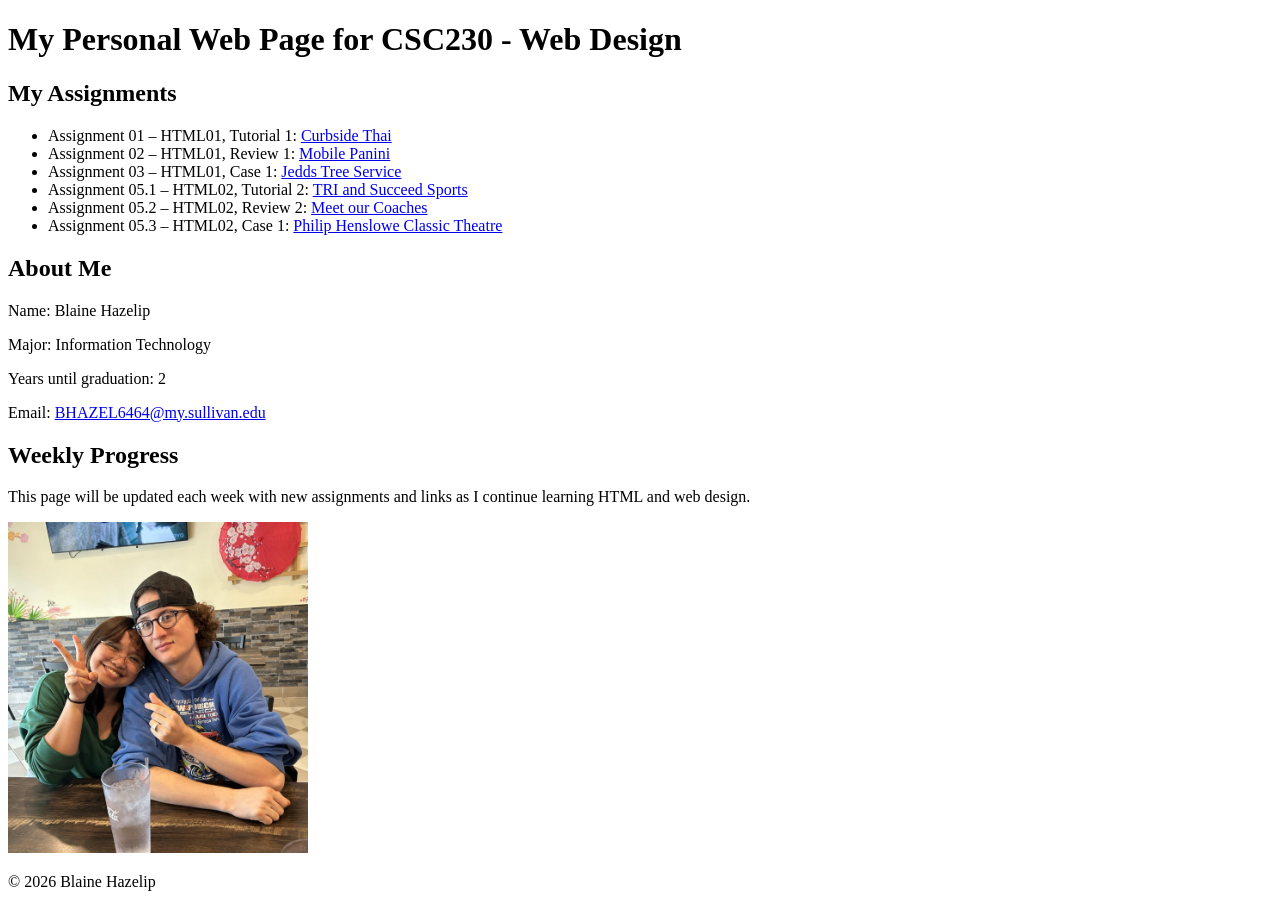
<file: index.html>
<!doctype html>
<html lang="en">
<head>
    <meta charset="utf-8" />
    <title>My personal web page for CSC230 - Web Design</title>
</head>

<body>

<header>
    <h1>My Personal Web Page for CSC230 - Web Design</h1>
</header>

<nav>
    <h2>My Assignments</h2>
    <ul>

        <!-- Assignment 01 -->
        <li>
            Assignment 01 – HTML01, Tutorial 1:
           <a href="assn01/html01/tutorial/ct_about.html">Curbside Thai</a>
        </li>

        <!-- Assignment 02 (Review 1) -->
        <li>
            Assignment 02 – HTML01, Review 1:
            <a href="assn03/review/mp_index.html">Mobile Panini</a>
        </li>

        <!-- Assignment 02 (Case 1) -->
        <li>
            Assignment 03 – HTML01, Case 1:
            <a href="assn04/case1/jtc_index.html">Jedds Tree Service</a>
        </li>

 <li>
            Assignment 05.1 – HTML02, Tutorial 2:
            <a href="assn05/tutorial/tss_home.html">TRI and Succeed Sports</a>
        </li>

         <li>
            Assignment 05.2 – HTML02, Review 2:
            <a href="assn05/review/tss_coach.html">Meet our Coaches</a>
        </li>

 <li>
            Assignment 05.3 – HTML02, Case 1:
            <a href="midtermExam/case1/ph_plays.html">Philip Henslowe Classic Theatre</a>
        </li>

    </ul>
</nav>


<aside>
    <h2>About Me</h2>
    <p>Name: Blaine Hazelip</p>
    <p>Major: Information Technology</p>
    <p>Years until graduation: 2</p>
    <p>Email: <a href="mailto:BHAZEL6464@my.sullivan.edu">BHAZEL6464@my.sullivan.edu</a></p>
</aside>

<section>
    <article>
        <h2>Weekly Progress</h2>
        <p>This page will be updated each week with new assignments and links as I continue learning HTML and web design.</p>
    </article>
</section>

<img src="picture.jpeg" alt="Photo of Blaine Hazelip" width="300" />

<footer>
    <p>&copy; 2026 Blaine Hazelip</p>
</footer>

</body>
</html>
</file>
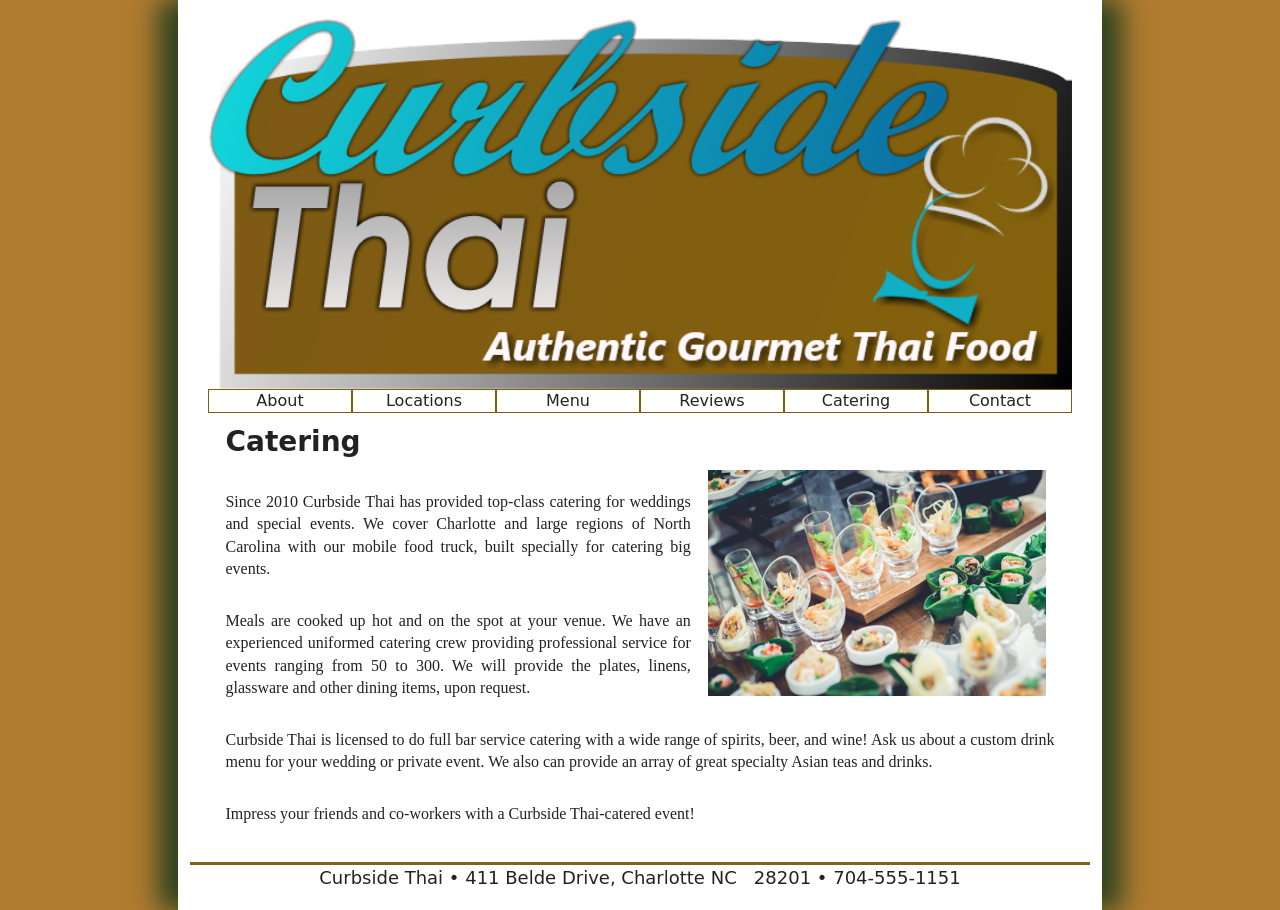
<file: assn01/tutorial/ct_catering.html>
<!doctype html>
<html lang="en">
<head>
<!--
    New Perspectives on HTML5 and CSS3, 8th Edition
    Tutorial 1
    Tutorial Case
    
    Curbside Thai Catering Page
    Author: Blaine Hazelip
    Date:   4/10/2026

    Filename: ct_catering.html
   -->

   <meta charset="utf-8" />
   <title>Catering by Curbside Thai</title>
   <link href="ct_base.css" rel="stylesheet" />
   <link href="ct_layout2.css" rel="stylesheet" />
</head>

<body>
  <header class="logo">
     <a href="ct_start.html"><img src="ct_logo.png" alt="Curbside Thai" /></a>
<nav>
    <ul>
        <li><a href="ct_about.html">About</a></li>
        <li><a href="ct_locations.html">Locations</a></li>
        <li><a href="ct_menu.html">Menu</a></li>
        <li><a href="ct_reviews.html">Reviews</a></li>
        <li><a href="ct_catering.html">Catering</a></li>
        <li><a href="ct_contact.html">Contact</a></li>
    </ul>
</nav>
  </header>
  <article>
     <h1>Catering</h1>
    <img src="ct_photo2.png" alt="" />
    <p>Since 2010 Curbside Thai has provided top-class catering for weddings
and special events. We cover Charlotte and large regions of North
Carolina with our mobile food truck, built specially for catering big
events.</p>
<p>Meals are cooked up hot and on the spot at your venue. We have an
experienced uniformed catering crew providing professional service for
events ranging from 50 to 300. We will provide the plates, linens,
glassware and other dining items, upon request.</p>
<p>Curbside Thai is licensed to do full bar service catering with a wide
range of spirits, beer, and wine! Ask us about a custom drink menu
for your wedding or private event. We also can provide an array of
great specialty Asian teas and drinks.</p>
<p>Impress your friends and co-workers with a Curbside Thai-catered
event!</p>
  </article>
  <footer>
      Curbside Thai &#8226; 411 Belde Drive, Charlotte NC &nbsp; 28201 &#8226; 704-555-1151
   </footer>
</body>

</html>
</file>
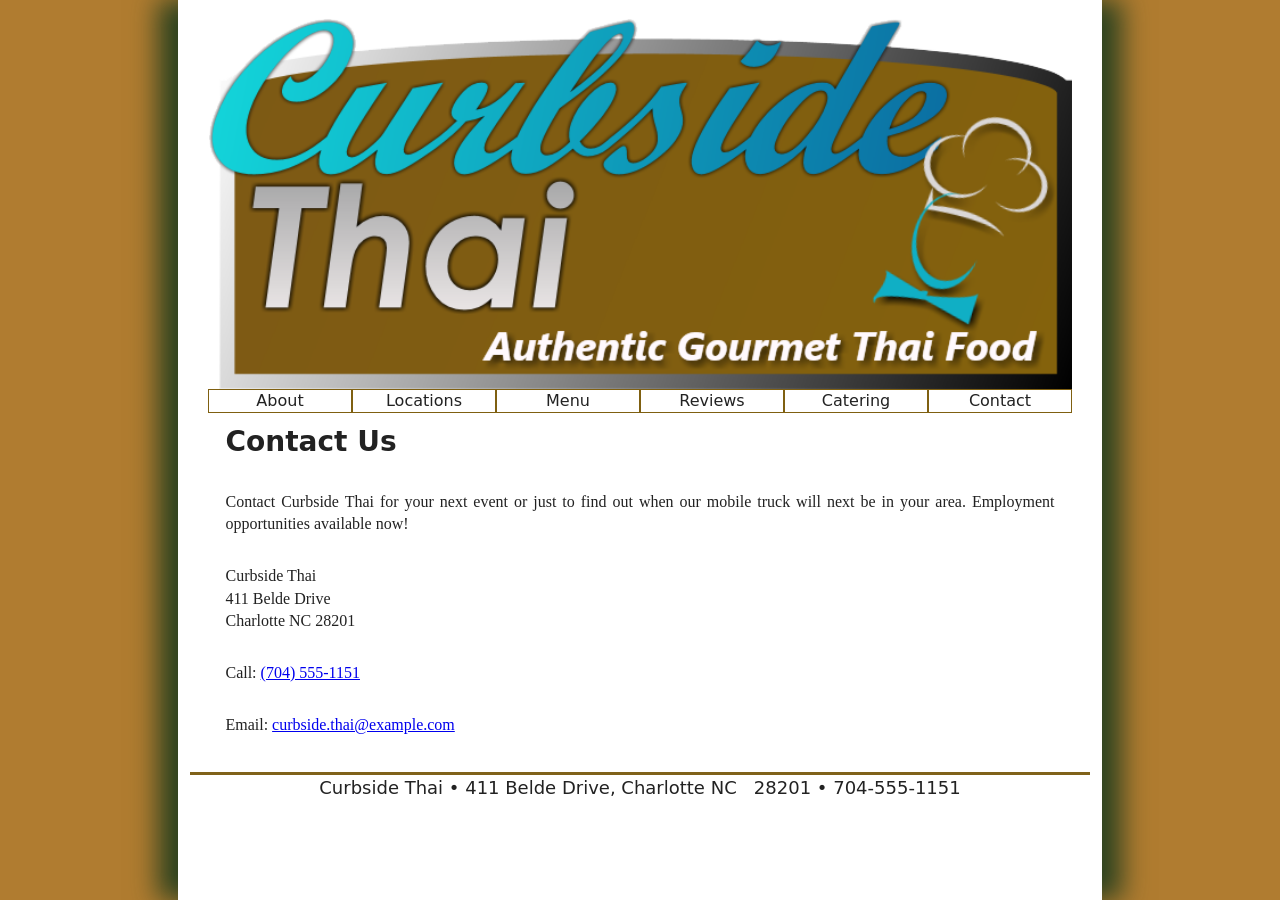
<file: assn01/tutorial/ct_contact.html>
<!doctype html>
<html lang="en">
<head>
<!--
    New Perspectives on HTML5 and CSS3, 8th Edition
    Tutorial 1
    Tutorial Case
    
    Curbside Thai Contact Information
    Author: Blaine Hazelip
    Date:   4/10/2026

    Filename: ct_contact.html
   -->

   <meta charset="utf-8" />
   <title>Contacting Curbside Thai</title>
   <link href="ct_base.css" rel="stylesheet" />
   <link href="ct_layout2.css" rel="stylesheet" />
</head>

<body>
  <header class="logo">
     <a href="ct_start.html"><img src="ct_logo.png" alt="Curbside Thai" /></a>
<nav>
    <ul>
        <li><a href="ct_about.html">About</a></li>
        <li><a href="ct_locations.html">Locations</a></li>
        <li><a href="ct_menu.html">Menu</a></li>
        <li><a href="ct_reviews.html">Reviews</a></li>
        <li><a href="ct_catering.html">Catering</a></li>
        <li><a href="ct_contact.html">Contact</a></li>
    </ul>
</nav>
  </header>
  <article>
     <h1>Contact Us</h1>
    <p>Contact Curbside Thai for your next event or just to find
out when our mobile truck will next be in your area. 
Employment opportunities available now!</p>

<address>
   Curbside Thai<br />
411 Belde Drive<br />
Charlotte NC 28201
</address>

<p>Call: <a href="tel:+17045551151">(704) 555-1151 </a></p>
<p>Email: <a href="mailto:curbside.thai@example.com">curbside.thai@example.com</a></p>
  </article>
  <footer>
      Curbside Thai &#8226; 411 Belde Drive, Charlotte NC &nbsp; 28201 &#8226; 704-555-1151
   </footer>
</body>

</html>
</file>
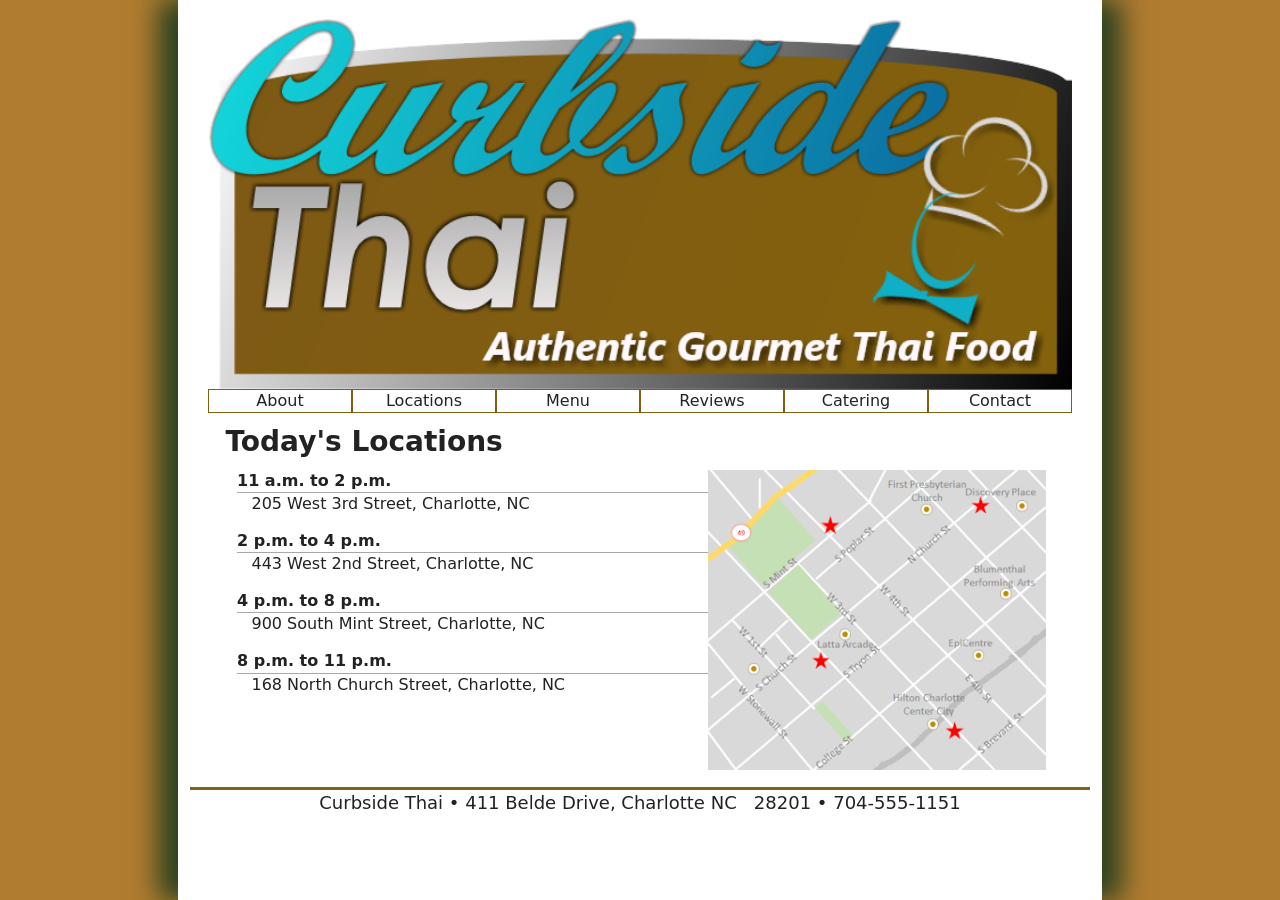
<file: assn01/tutorial/ct_locations.html>
<!doctype html>
<html lang="en">
<head>
<!--
    New Perspectives on HTML5 and CSS3, 8th Edition
    Tutorial 1
    Tutorial Case
    
    Curbside Thai Locations
    Author: Blaine Hazelip
    Date: 4/10/2026  

    Filename: ct_locations.html
   -->

   <meta charset="utf-8" />
   <title>Locations of the Curbside Thai Truck</title>
   <link href="ct_base.css" rel="stylesheet" />
   <link href="ct_layout2.css" rel="stylesheet" />
</head>

<body>
  <header class="logo">
 <a href="ct_start.html"><img src="ct_logo.png" alt="Curbside Thai" /></a>
<nav>
    <ul>
        <li><a href="ct_about.html">About</a></li>
        <li><a href="ct_locations.html">Locations</a></li>
        <li><a href="ct_menu.html">Menu</a></li>
        <li><a href="ct_reviews.html">Reviews</a></li>
        <li><a href="ct_catering.html">Catering</a></li>
        <li><a href="ct_contact.html">Contact</a></li>
    </ul>
</nav>
  </header>
  <article>
     <h1>Today's Locations</h1>
     <img src="ct_map.png" alt="" />
     <dl id="ct_locations">
    <dt>11 a.m. to 2 p.m.</dt>
  <dd>205 West 3rd Street, Charlotte, NC</dd>
<dt>2 p.m. to 4 p.m.</dt>
  <dd>443 West 2nd Street, Charlotte, NC</dd>
<dt>4 p.m. to 8 p.m.</dt>
  <dd>900 South Mint Street, Charlotte, NC</dd>
<dt>8 p.m. to 11 p.m.</dt>
  <dd>168 North Church Street, Charlotte, NC</dd>
  </dl>
  </article>
  <footer>
      Curbside Thai &#8226; 411 Belde Drive, Charlotte NC &nbsp; 28201 &#8226; 704-555-1151
   </footer>
</body>

</html>
</file>
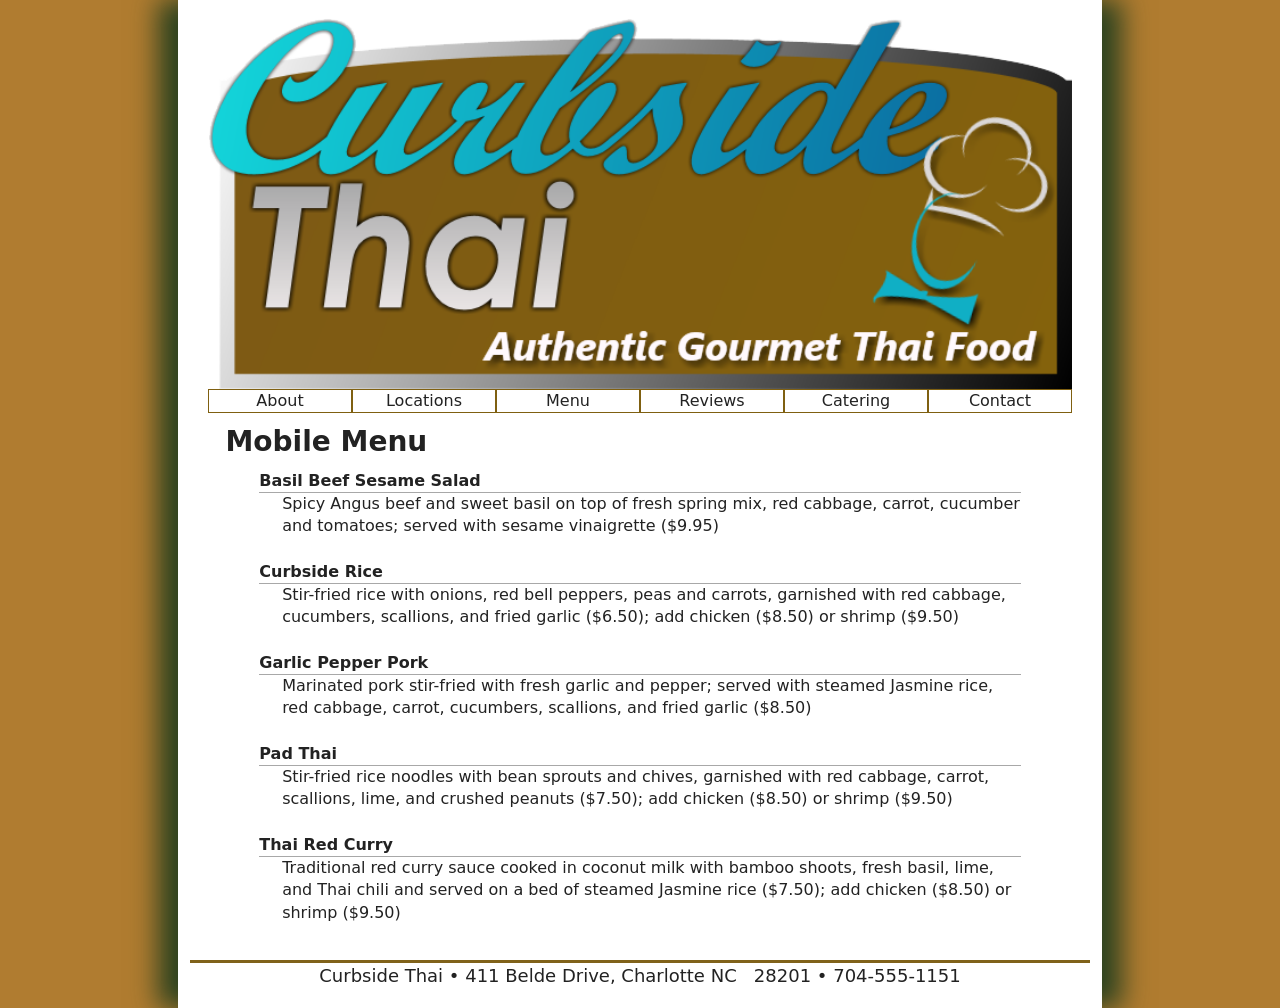
<file: assn01/tutorial/ct_menu.html>
<!doctype html>
<html lang="en">
<head>
<!--
    New Perspectives on HTML5 and CSS3, 8th Edition
    Tutorial 1
    Tutorial Case
    
    Curbside Thai Mobile Menu
    Author: Blaine Hazelip
    Date:   4/10/2026

    Filename: ct_menu.html
   -->

   <meta charset="utf-8" />
   <title>Curbside Thai Mobile Menu</title>
   <link href="ct_base.css" rel="stylesheet" />
   <link href="ct_layout2.css" rel="stylesheet" />
</head>

<body>
  <header class="logo">
     <a href="ct_start.html"><img src="ct_logo.png" alt="Curbside Thai" /></a>
<nav>
    <ul>
        <li><a href="ct_about.html">About</a></li>
        <li><a href="ct_locations.html">Locations</a></li>
        <li><a href="ct_menu.html">Menu</a></li>
        <li><a href="ct_reviews.html">Reviews</a></li>
        <li><a href="ct_catering.html">Catering</a></li>
        <li><a href="ct_contact.html">Contact</a></li>
    </ul>
</nav>
  </header>
  <article>
     <h1>Mobile Menu</h1>
    <dl>
      <dt>Basil Beef Sesame Salad</dt>
  <dd>Spicy Angus beef and sweet basil on top of fresh spring mix, 
  red cabbage, carrot, cucumber and tomatoes; served with 
  sesame vinaigrette ($9.95)</dd>
  <dt>Curbside Rice</dt>
  <dd>Stir-fried rice with onions, red bell peppers, peas and
  carrots, garnished with red cabbage, cucumbers, scallions, 
  and fried garlic ($6.50); add chicken ($8.50) 
  or shrimp ($9.50)</dd>
  <dt>Garlic Pepper Pork</dt>
  <dd>Marinated pork stir-fried with fresh garlic and pepper; 
  served with steamed Jasmine rice, red cabbage, carrot, 
  cucumbers, scallions, and fried garlic ($8.50)</dd>
  <dt>Pad Thai</dt>
  <dd>Stir-fried rice noodles with bean sprouts and chives, 
  garnished with red cabbage, carrot,
  scallions, lime, and crushed peanuts ($7.50); 
  add chicken ($8.50) or shrimp ($9.50)</dd>
   <dt>Thai Red Curry</dt>
  <dd>Traditional red curry sauce cooked in coconut milk with 
  bamboo shoots, fresh basil, lime, and Thai chili and 
  served on a bed of steamed Jasmine rice ($7.50); add 
  chicken ($8.50) or shrimp ($9.50)</dd>
  </dl>
  </article>
  <footer>
      Curbside Thai &#8226; 411 Belde Drive, Charlotte NC &nbsp; 28201 &#8226; 704-555-1151
   </footer>
</body>

</html>
</file>
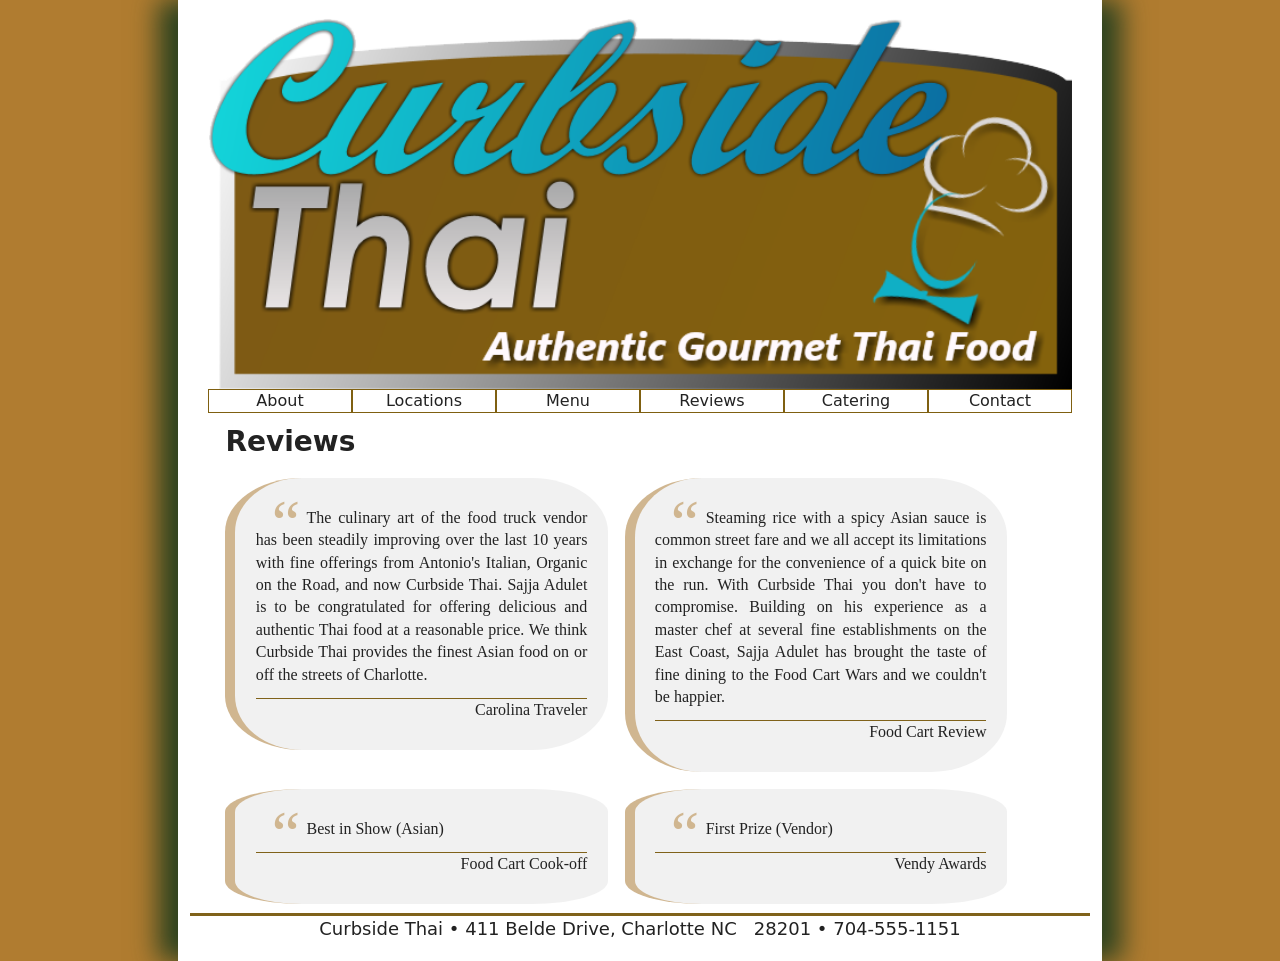
<file: assn01/tutorial/ct_reviews.html>
<!doctype html>
<html lang="en">
<head>
<!--
    New Perspectives on HTML5 and CSS3, 8th Edition
    Tutorial 1
    Tutorial Case
    
    Curbside Thai Reviews Page
    Author: Blaine Hazelip
    Date:   4/10/2026

    Filename: ct_reviews.html
   -->

   <meta charset="utf-8" />
   <title>Curbside Thai Reviews</title>
   <link href="ct_base.css" rel="stylesheet" />
   <link href="ct_layout2.css" rel="stylesheet" />
</head>

<body>
  <header class="logo">
     <a href="ct_start.html"><img src="ct_logo.png" alt="Curbside Thai" /></a>
<nav>
    <ul>
        <li><a href="ct_about.html">About</a></li>
        <li><a href="ct_locations.html">Locations</a></li>
        <li><a href="ct_menu.html">Menu</a></li>
        <li><a href="ct_reviews.html">Reviews</a></li>
        <li><a href="ct_catering.html">Catering</a></li>
        <li><a href="ct_contact.html">Contact</a></li>
    </ul>
</nav>
  </header>
  <article>
     <h1>Reviews</h1>
     <blockquote>
      <p>The culinary art of the food truck vendor has been steadily 
improving over the last 10 years with fine offerings from 
Antonio's Italian, Organic on the Road, and now Curbside Thai. 
Sajja Adulet is to be congratulated for offering delicious 
and authentic Thai food at a reasonable price. We think 
Curbside Thai provides the finest Asian food on or off 
the streets of Charlotte. </p>
<p>Carolina Traveler</p>
</blockquote>
<blockquote>
<p>Steaming rice with a spicy Asian sauce is common street fare 
and we all accept its limitations in exchange for the 
convenience of a quick bite on the run. With Curbside Thai you 
don't have to compromise. Building on his experience as a 
master chef at several fine establishments on the East Coast, 
Sajja Adulet has brought the taste of fine dining to the 
Food Cart Wars and we couldn't be happier.</p>
<p>Food Cart Review</p>
</blockquote> 
<blockquote>
   <p>Best in Show (Asian)</p>
<p>Food Cart Cook-off</p>
</blockquote>
<blockquote>
   <p>First Prize (Vendor)</p>
<p>Vendy Awards</p>
</blockquote>
  </article>
  <footer>
      Curbside Thai &#8226; 411 Belde Drive, Charlotte NC &nbsp; 28201 &#8226; 704-555-1151
   </footer>
</body>

</html>
</file>
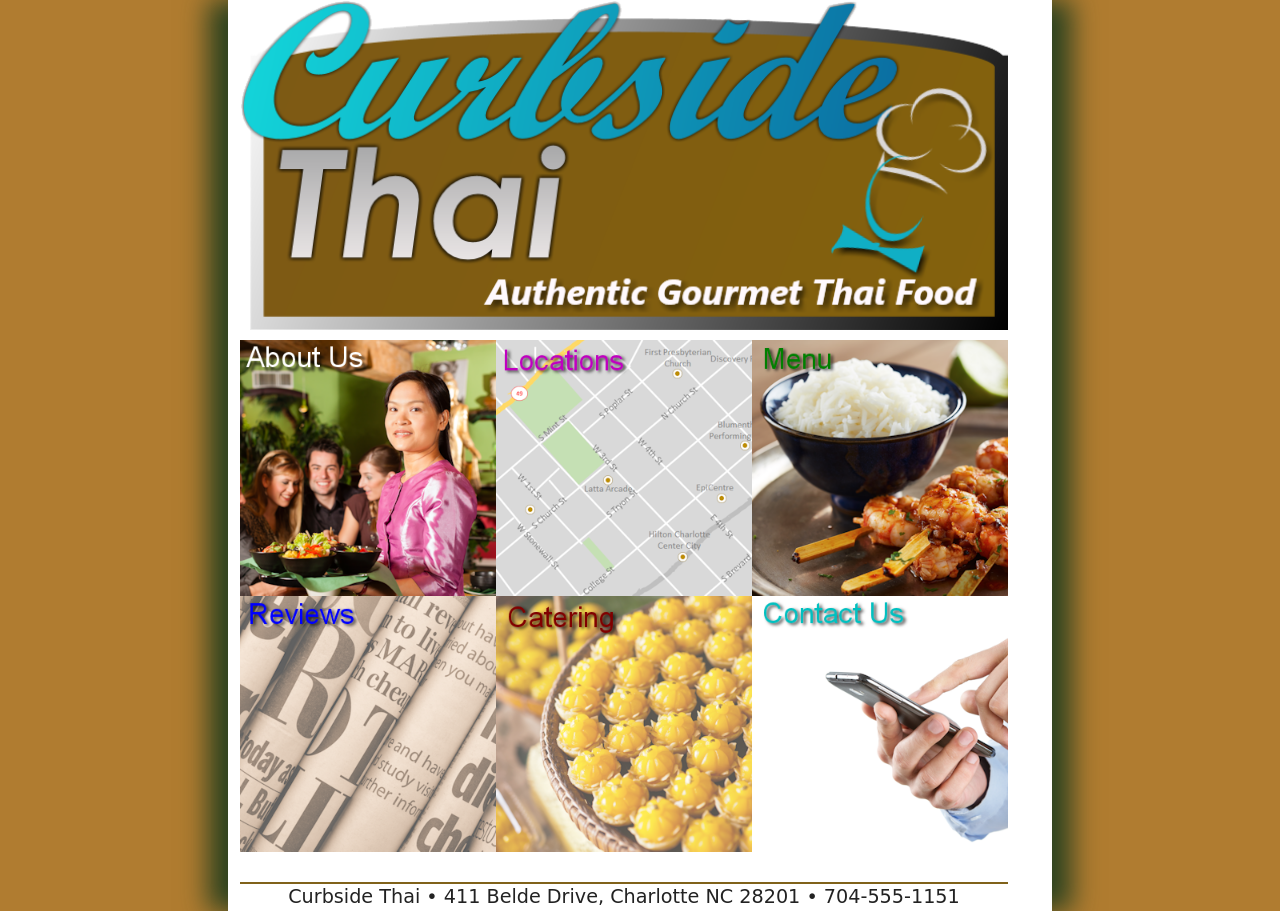
<file: assn01/tutorial/ct_start.html>
<!DOCTYPE html>
<html lang="en">
<head>
   <title>Curbside Thai</title>
   <meta charset="utf-8" />
   <meta name="viewport" content="width=device-width, initial-scale=1" />
   <link href="ct_base.css" rel="stylesheet" />
   <link href="ct_layout1.css" rel="stylesheet" />
</head>

<body>
   <header>
      <img src="ct_logo.png" alt="Curbside Thai" />
   </header>
   <nav>
      <a href="ct_about.html"><img src="ct_about.png" alt="About Us" /></a>
      <a href="ct_locations.html"><img src="ct_locations.png" alt="Locations" /></a>
      <a href="ct_menu.html"><img src="ct_menu.png" alt="Menu" /></a>
      <a href="ct_reviews.html"><img src="ct_reviews.png" alt="Reviews" /></a>
      <a href="ct_catering.html"><img src="ct_catering.png" alt="Catering" /></a>
      <a href="ct_contact.html"><img src="ct_contact.png" alt="Contact Us" /></a> 
   </nav>
   <footer>
      Curbside Thai &#8226; 411 Belde Drive, Charlotte NC 28201 &#8226; 704-555-1151
   </footer>
</body>
</html>
</file>
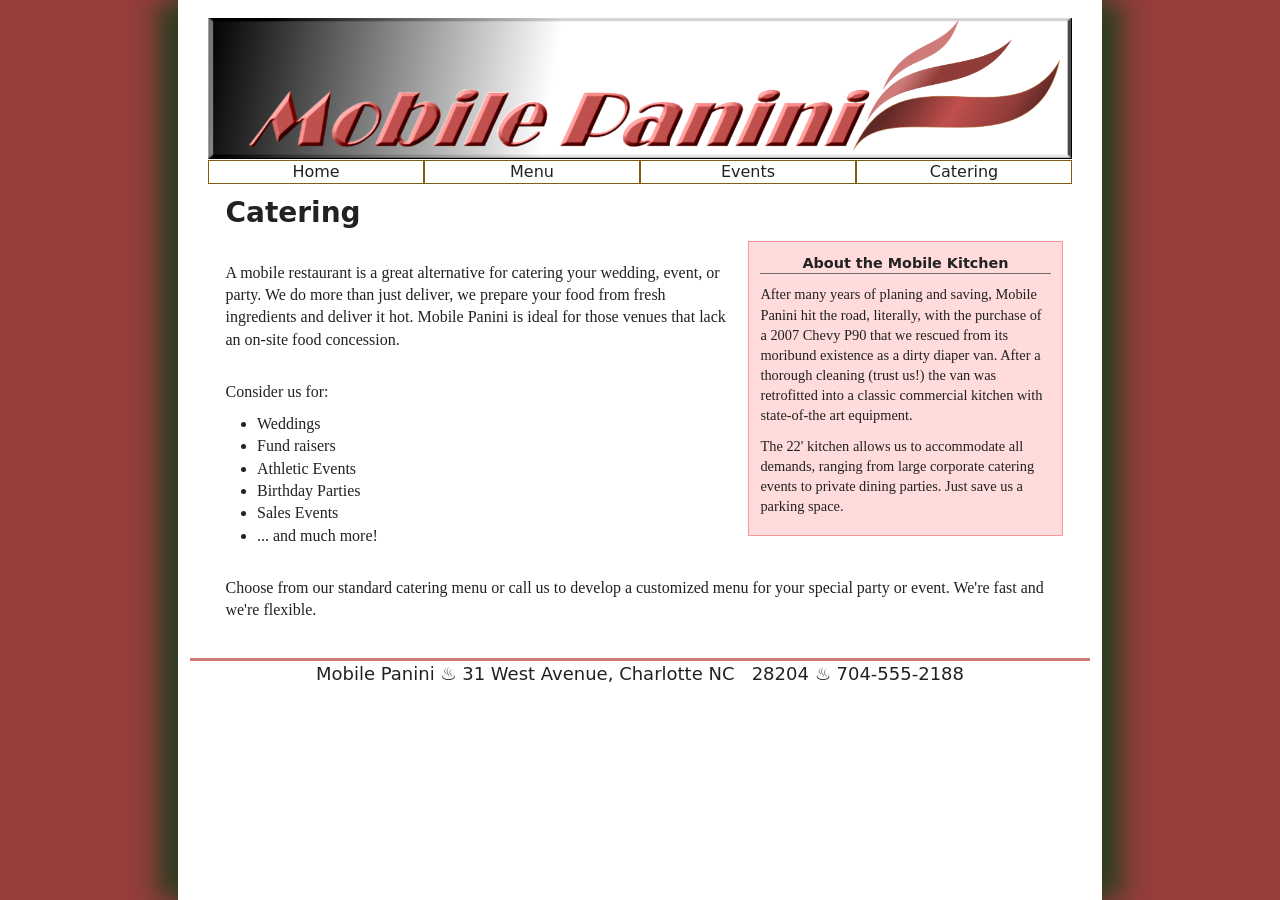
<file: assn03/review/mp_catering.html>
<!DOCTYPE html>
<html lang="en">

<head>
   <!--
    New Perspectives on HTML5 and CSS3, 8th Edition
    Tutorial 1
    Review Assignment
    
    Mobile Panini Catering
    Author: Blaine Hazelip
    Date:   4/10/2026

    Filename: mp_catering.html
   -->
   <meta charset="utf-8" />
   <title>Mobile Panini Catering</title>
   
   <link href="mp_base.css" rel="stylesheet" />
   <link href="mp_layout.css" rel="stylesheet"  />
</head>

<body>
 <header>
      <a href="mp_index.html"><img src="mp_logo.png" alt="Mobile Panini" /></a>
      <nav>
         <ul>
            <li><a href="mp_index.html">Home</a></li>
            <li><a href="mp_menu.html">Menu</a></li>
            <li><a href="mp_events.html">Events</a></li>
            <li><a href="mp_catering.html">Catering</a></li>
         </ul>
      </nav>
   </header>
   <article>
      <h1>Catering</h1>
      <aside>
         <h1>About the Mobile Kitchen</h1>
         <p>After many years of planing and saving, Mobile Panini hit the road,
            literally, with the purchase of a 2007 Chevy P90 that we rescued
            from its moribund existence as a dirty diaper van. After a
            thorough cleaning (trust us!) the van was retrofitted into a
            classic commercial kitchen with state-of-the art equipment.</p>
         <p>The 22' kitchen allows us to accommodate all demands, ranging
            from large corporate catering events to private dining parties.
            Just save us a parking space.</p>
      </aside>
      <p>A mobile restaurant is a great alternative for catering your 
         wedding, event, or party. We do more than just deliver, we
         prepare your food from fresh ingredients and deliver it hot.
         Mobile Panini is ideal for those venues that lack an 
         on-site food concession.</p>
      <p>Consider us for:</p>
      <ul>
         <li>Weddings</li>
         <li>Fund raisers</li>
         <li>Athletic Events</li>
         <li>Birthday Parties</li>
         <li>Sales Events</li>
         <li>... and much more!</li>
      </ul>
      <p>Choose from our standard catering menu or call us to develop a
         customized menu for your special party or event. We're fast and
         we're flexible.</p>
   </article>
   <footer>
      Mobile Panini &#9832; 31 West Avenue, Charlotte NC &nbsp; 28204 &#9832; 704-555-2188
   </footer>
</body>

</html>
</file>
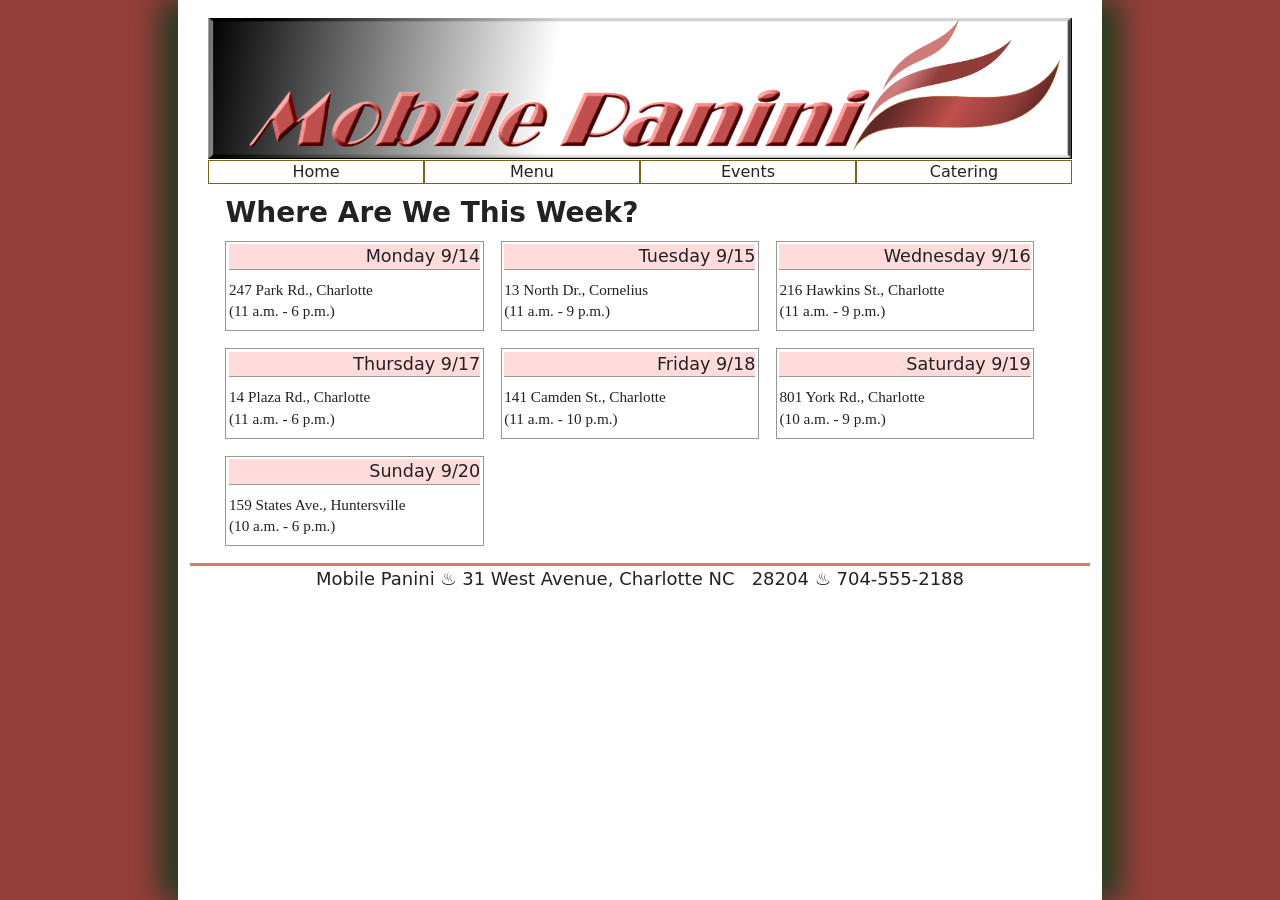
<file: assn03/review/mp_events.html>
<!DOCTYPE html>
<html lang="en">

<head>
   <!--
    New Perspectives on HTML5 and CSS3, 8th Edition
    Tutorial 1
    Review Assignment
    
    Mobile Panini Events Calendar
    Author: Blaine Hazelip
    Date:   4/10/2026
	 
    Filename: mp_events.html
   -->
   <meta charset="utf-8" />
   <title>Mobile Panini Events Calendar</title>
   
   <link href="mp_base.css" rel="stylesheet" />
   <link href="mp_layout.css" rel="stylesheet" />
</head>

<body>
   <header>
 <a href="mp_index.html"><img src="mp_logo.png" alt="Mobile Panini" /></a>
      <nav>
         <ul>
            <li><a href="mp_index.html">Home</a></li>
            <li><a href="mp_menu.html">Menu</a></li>
            <li><a href="mp_events.html">Events</a></li>
            <li><a href="mp_catering.html">Catering</a></li>
         </ul>
      </nav>
      </header>

      <article>
<h1>Where Are We This Week?</h1>
      <div>
         <h1>Monday 9/14</h1>
         <p>247 Park Rd., Charlotte <br />
            (11 a.m. - 6 p.m.)</p>
      </div>
      <div>
         <h1>Tuesday 9/15</h1>
         <p>13 North Dr., Cornelius <br />
            (11 a.m. - 9 p.m.)</p>
      </div>
      <div>
         <h1>Wednesday 9/16</h1>
         <p>216 Hawkins St., Charlotte <br />
            (11 a.m. - 9 p.m.)</p>
      </div>
      <div>
         <h1>Thursday 9/17</h1>
         <p>14 Plaza Rd., Charlotte <br />
            (11 a.m. - 6 p.m.)</p>
      </div>
      <div>
         <h1>Friday 9/18</h1>
         <p>141 Camden St., Charlotte <br />
            (11 a.m. - 10 p.m.)</p>
      </div>
      <div>
         <h1>Saturday 9/19</h1>
         <p>801 York Rd., Charlotte <br />
            (10 a.m. - 9 p.m.)</p>
      </div>
      <div>
         <h1>Sunday 9/20</h1>
         <p>159  States Ave., Huntersville <br />
            (10 a.m. - 6 p.m.)</p>
      </div>
         </article>

         <footer>
   Mobile Panini &#9832; 31 West Avenue, Charlotte NC &nbsp; 28204 &#9832; 704-555-2188
            </footer>
</body>

</html>
</file>
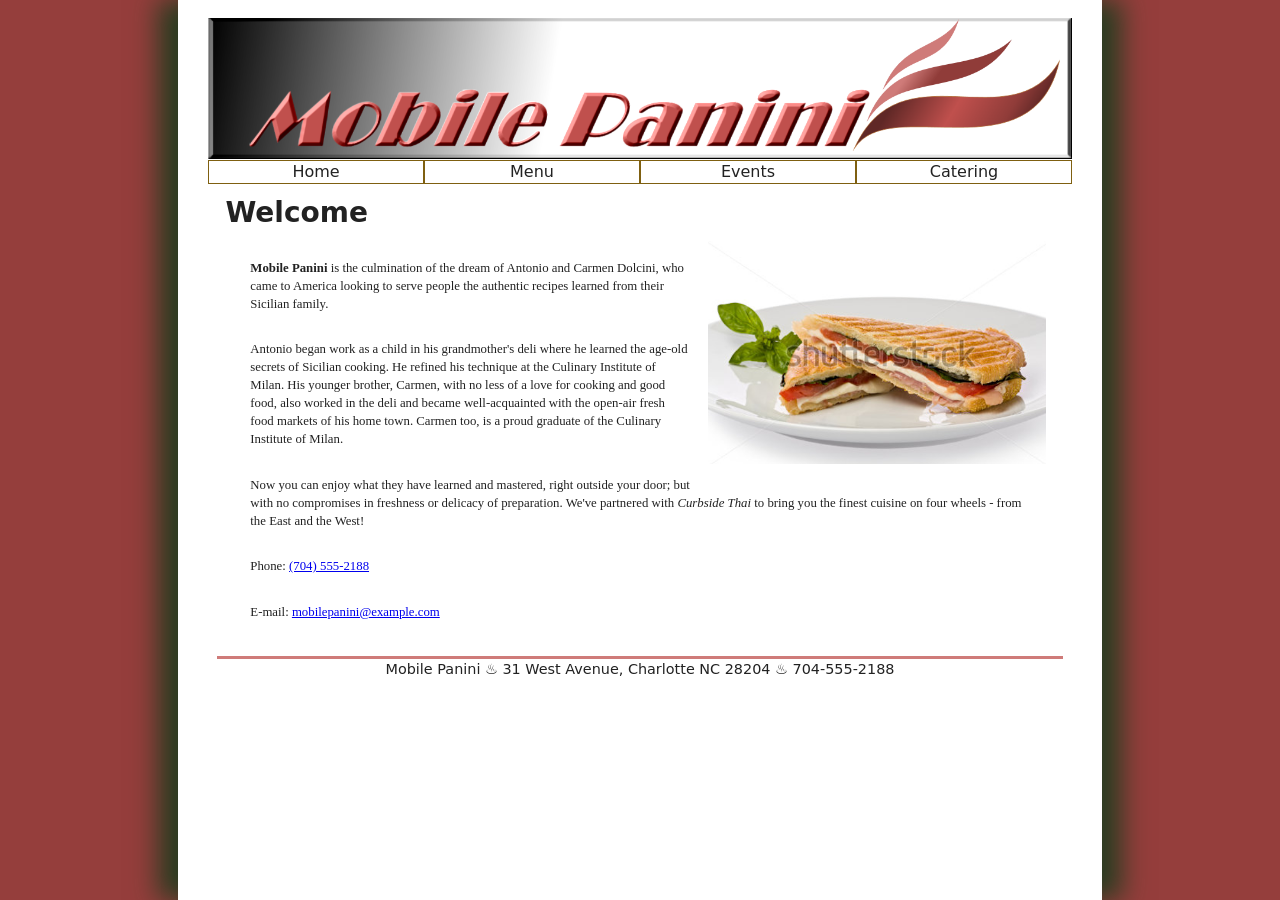
<file: assn03/review/mp_index.html>
<!DOCTYPE html>
<html lang="en">

<head>
   <!--
    New Perspectives on HTML5 and CSS3, 8th Edition
    Tutorial 1
    Review Assignment
    
    Starting Page of Mobile Panini
    Author: Blaine Hazelip
    Date:   4/10/2026

    Filename: mp_index.html
   -->
<meta charset="utf-8" />
<meta name="keywords" content="Italian, Mobile, food, Charlotte" />
<title>Mobile Panini</title>
<link rel="stylesheet" href="mp_base.css" />
<link rel="stylesheet" href="mp_layout.css" />

</head>

<body>

<header>
    <a href="mp_index.html">
        <img src="mp_logo.png" alt="Mobile Panini" />
    </a>

    <nav>
        <ul>
            <li><a href="mp_index.html">Home</a></li>
            <li><a href="mp_menu.html">Menu</a></li>
            <li><a href="mp_events.html">Events</a></li>
            <li><a href="mp_catering.html">Catering</a></li>
        </ul>
    </nav>
</header>

<article>
     <h1>Welcome</h1>
<img src="mp_photo1.png" alt="" />
<article>

    <p><strong>Mobile Panini</strong> is the culmination of the dream of Antonio and Carmen
    Dolcini, who came to America looking to serve people the
    authentic recipes learned from their Sicilian family.</p>

    <p>Antonio began work as a child in his grandmother's deli where he
    learned the age-old secrets of Sicilian cooking. He refined his
    technique at the Culinary Institute of Milan. His younger brother,
    Carmen, with no less of a love for cooking and good food, also
    worked in the deli and became well-acquainted with the open-air
    fresh food markets of his home town. Carmen too, is a proud
    graduate of the Culinary Institute of Milan.</p>

    <p>Now you can enjoy what they have learned and mastered, right outside 
    your door; but with no compromises in freshness or delicacy of preparation.
    We've partnered with <em>Curbside Thai</em> to bring you the finest cuisine on 
    four wheels - from the East and the West!</p>

    <p>Phone: <a href="tel:+17045552188">(704) 555-2188</a></p>

    <p>E-mail: <a href="mailto:mobilepanini@example.com">mobilepanini@example.com</a></p>

</article>

<footer>
    Mobile Panini &#9832; 31 West Avenue, Charlotte NC&nbsp;28204 &#9832; 704-555-2188
</footer>

</body>
</file>
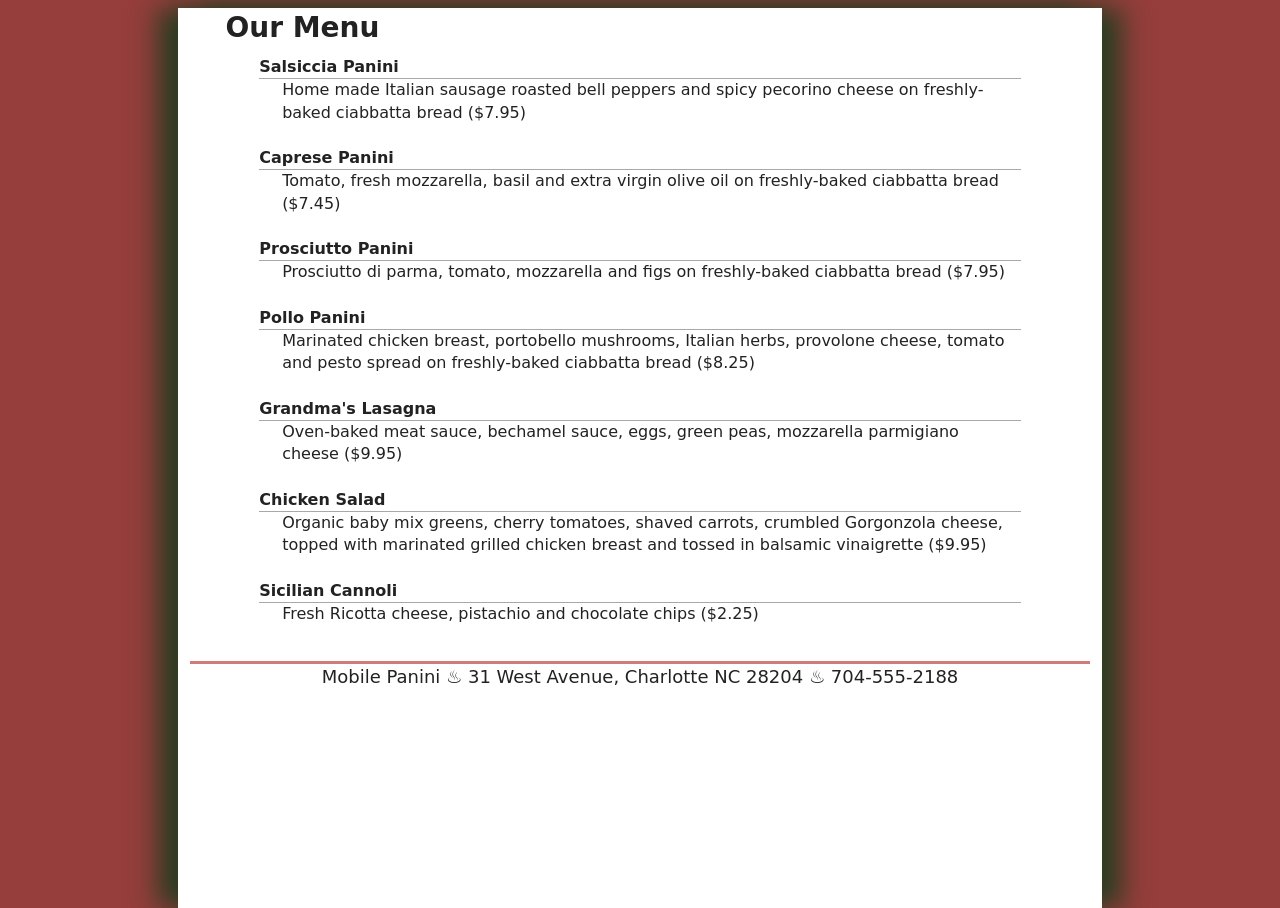
<file: assn03/review/mp_menu.html>
<!DOCTYPE html>
<html lang="en">

<head>
   <!--
    New Perspectives on HTML5 and CSS3, 8th Edition
    Tutorial 1
    Review Assignment
    
    Mobile Panini Menu
    Author: Blaine Hazelip
    Date: 4/10/2026   

    Filename: mp_catering.html
   -->
   <meta charset="utf-8" />
   <title>Mobile Panini Menu</title>
   
   <link href="mp_base.css" rel="stylesheet" />
   <link href="mp_layout.css" rel="stylesheet" />
</head>

<body>

   <header>

      </header>
      <article>

    <h1>Our Menu</h1>

    <dl>

        <dt>Salsiccia Panini</dt>
        <dd>Home made Italian sausage roasted bell peppers and spicy 
        pecorino cheese on freshly-baked ciabbatta bread ($7.95)</dd>

        <dt>Caprese Panini</dt>
        <dd>Tomato, fresh mozzarella, basil and extra virgin olive oil
        on freshly-baked ciabbatta bread ($7.45)</dd>

        <dt>Prosciutto Panini</dt>
        <dd>Prosciutto di parma, tomato, mozzarella and figs on 
        freshly-baked ciabbatta bread ($7.95)</dd>

        <dt>Pollo Panini</dt>
        <dd>Marinated chicken breast, portobello mushrooms, Italian herbs,
        provolone cheese, tomato and pesto spread on freshly-baked ciabbatta bread ($8.25)</dd>

        <dt>Grandma's Lasagna</dt>
        <dd>Oven-baked meat sauce, bechamel sauce, eggs, green peas, 
        mozzarella parmigiano cheese ($9.95)</dd>

        <dt>Chicken Salad</dt>
        <dd>Organic baby mix greens, cherry tomatoes, shaved carrots, crumbled
        Gorgonzola cheese, topped with marinated grilled chicken breast 
        and tossed in balsamic vinaigrette ($9.95)</dd>

        <dt>Sicilian Cannoli</dt>
        <dd>Fresh Ricotta cheese, pistachio and chocolate chips ($2.25)</dd>

    </dl>
         </article>
         <footer>
Mobile Panini &#9832; 31 West Avenue, Charlotte NC&nbsp;28204 &#9832; 704-555-2188
            </footer>
</body>

</html>
</file>
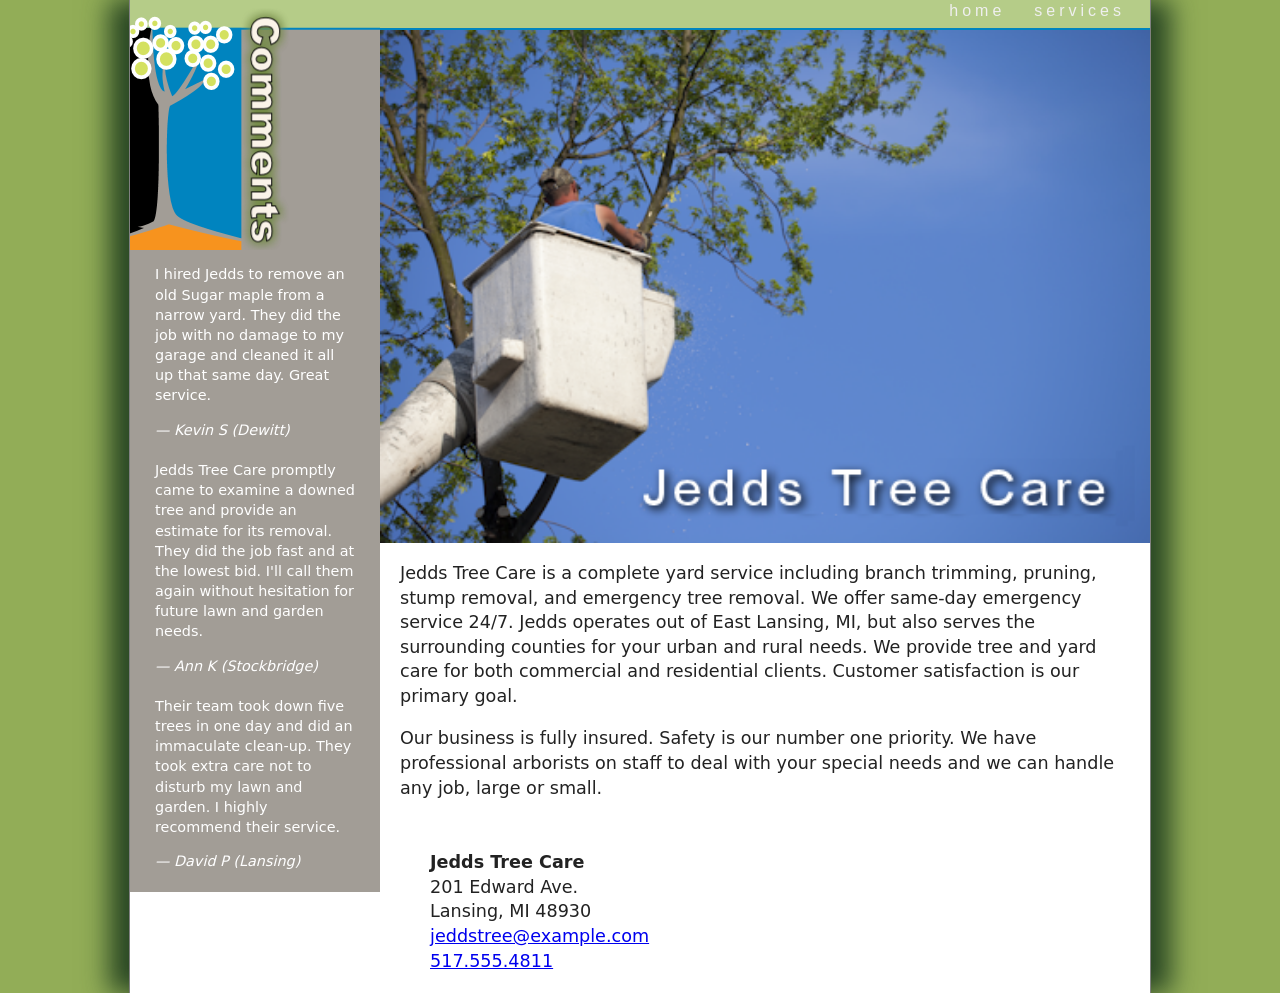
<file: assn04/case1/jtc_index.html>
<!doctype html>
<html lang="en">
<head>
<!--
    New Perspectives on HTML5 and CSS3, 8th Edition
    Tutorial 1
    Case Problem 1
    
    Jedds Tree Care Home Page
    Author: Blaine Hazelip
    Date:   4/10/2026

    Filename: jtc_index.html
   -->
<meta charset="utf-8" />
<title>Jedds Tree Care</title>
<link rel="stylesheet" href="jtc_base.css" />
<link rel="stylesheet" href="jtc_layout.css" />

</head>

<body>

<header>
    <nav>
        <ul>
            <li><a href="jtc_index.html">home</a></li>
            <li><a href="jtc_services.html">services</a></li>
        </ul>
    </nav>
</header>

<aside>
    <img src="jtc_comments.png" alt="Comments" />

    <blockquote>
        <p>I hired Jedds to remove an old Sugar maple from a narrow yard. 
        They did the job with no damage to my garage and cleaned it all up 
        that same day. Great service.</p>
        <cite>&mdash; Kevin S (Dewitt)</cite>
    </blockquote>

    <blockquote>
        <p>Jedds Tree Care promptly came to examine a downed tree and provide 
        an estimate for its removal. They did the job fast and at the lowest bid. 
        I'll call them again without hesitation for future lawn and garden needs.</p>
        <cite>&mdash; Ann K (Stockbridge)</cite>
    </blockquote>

    <blockquote>
        <p>Their team took down five trees in one day and did an immaculate clean-up. 
        They took extra care not to disturb my lawn and garden. I highly recommend 
        their service.</p>
        <cite>&mdash; David P (Lansing)</cite>
        </blockquote>
</aside>


<article>

    <header>
        <img src="jtc_photo1.png" alt="Jedds Tree Care" />
    </header>

    <p>
        Jedds Tree Care is a complete yard service including branch trimming, pruning, 
        stump removal, and emergency tree removal. We offer same-day emergency service 24/7. 
        Jedds operates out of East Lansing, MI, but also serves the surrounding counties 
        for your urban and rural needs. We provide tree and yard care for both commercial 
        and residential clients. Customer satisfaction is our primary goal.
    </p>

    <p>
        Our business is fully insured. Safety is our number one priority. We have 
        professional arborists on staff to deal with your special needs and we can 
        handle any job, large or small.
    </p>

    <address>
        <strong>Jedds Tree Care</strong><br />
        201 Edward Ave.<br />
        Lansing, MI 48930<br />
        <a href="mailto:jeddstree@example.com">jeddstree@example.com</a><br />
        <a href="tel:+15175554811">517.555.4811</a>
    </address>

</article>


</body>


</html>
</file>
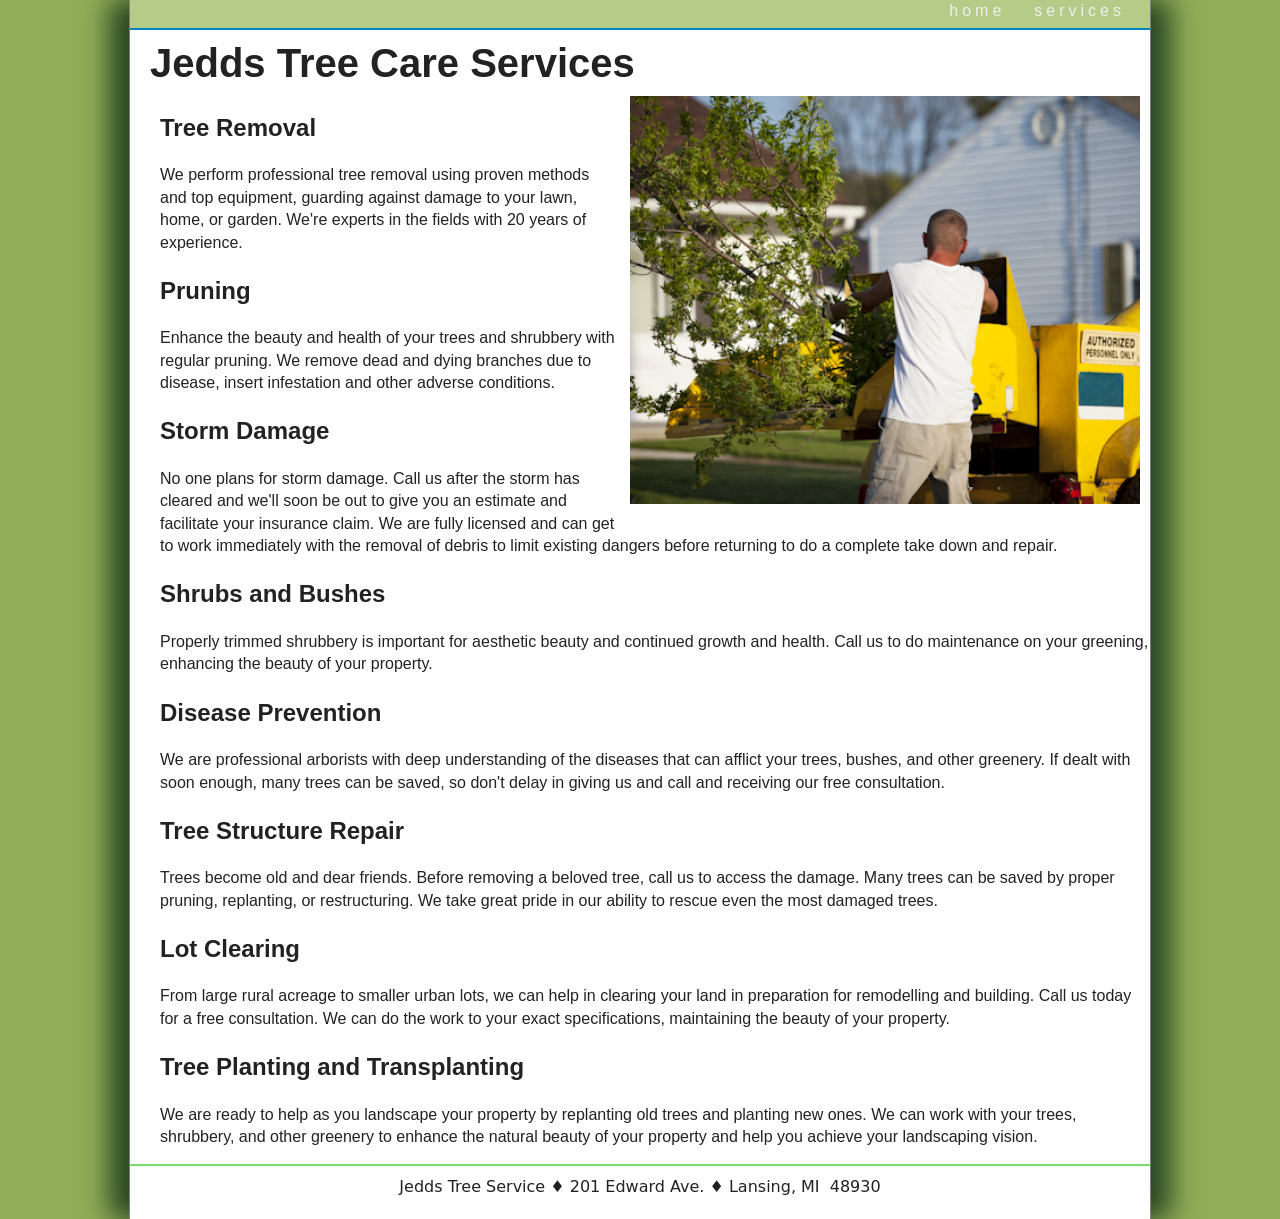
<file: assn04/case1/jtc_services.html>
<!doctype html>
<html lang="en">
<head>
<!--
    New Perspectives on HTML5 and CSS3, 8th Edition
    Tutorial 1
    Case Problem 1
    
    Jacobs Tree Care Services
    Author: Blaine Hazelip
    Date:   4/10/2026

    Filename: jtc_services.html
-->

 <link href="jtc_base.css" rel="stylesheet" />
    <link href="jtc_layout.css" rel="stylesheet" />
  </head>

  <body>
    <header>
      <nav>
        <ul>
          <li><a href="jtc_index.html">home</a></li>
          <li><a href="jtc_services.html">services</a></li>
        </ul>
      </nav>
    </header>
    <h1>Jedds Tree Care Services</h1>
    <img src="jtc_photo2.png" alt="" />
    <h2>Tree Removal</h2>
    <p>
      We perform professional tree removal using proven methods and top
      equipment, guarding against damage to your lawn, home, or garden. We're
      experts in the fields with 20 years of experience.
    </p>

    <h2>Pruning</h2>
    <p>
      Enhance the beauty and health of your trees and shrubbery with regular
      pruning. We remove dead and dying branches due to disease, insert
      infestation and other adverse conditions.
    </p>

    <h2>Storm Damage</h2>
    <p>
      No one plans for storm damage. Call us after the storm has cleared and
      we'll soon be out to give you an estimate and facilitate your insurance
      claim. We are fully licensed and can get to work immediately with the
      removal of debris to limit existing dangers before returning to do a
      complete take down and repair.
    </p>

    <h2>Shrubs and Bushes</h2>
    <p>
      Properly trimmed shrubbery is important for aesthetic beauty and continued
      growth and health. Call us to do maintenance on your greening, enhancing
      the beauty of your property.
    </p>

    <h2>Disease Prevention</h2>
    <p>
      We are professional arborists with deep understanding of the diseases that
      can afflict your trees, bushes, and other greenery. If dealt with soon
      enough, many trees can be saved, so don't delay in giving us and call and
      receiving our free consultation.
    </p>

    <h2>Tree Structure Repair</h2>
    <p>
      Trees become old and dear friends. Before removing a beloved tree, call us
      to access the damage. Many trees can be saved by proper pruning,
      replanting, or restructuring. We take great pride in our ability to rescue
      even the most damaged trees.
    </p>

    <h2>Lot Clearing</h2>
    <p>
      From large rural acreage to smaller urban lots, we can help in clearing
      your land in preparation for remodelling and building. Call us today for a
      free consultation. We can do the work to your exact specifications,
      maintaining the beauty of your property.
    </p>

    <h2>Tree Planting and Transplanting</h2>
    <p>
      We are ready to help as you landscape your property by replanting old
      trees and planting new ones. We can work with your trees, shrubbery, and
      other greenery to enhance the natural beauty of your property and help you
      achieve your landscaping vision.
    </p>
    <footer>
        Jedds Tree Service &#9830; 201 Edward Ave. &#9830; Lansing, MI &nbsp;48930
    </footer>
  </body>
</html>
</file>
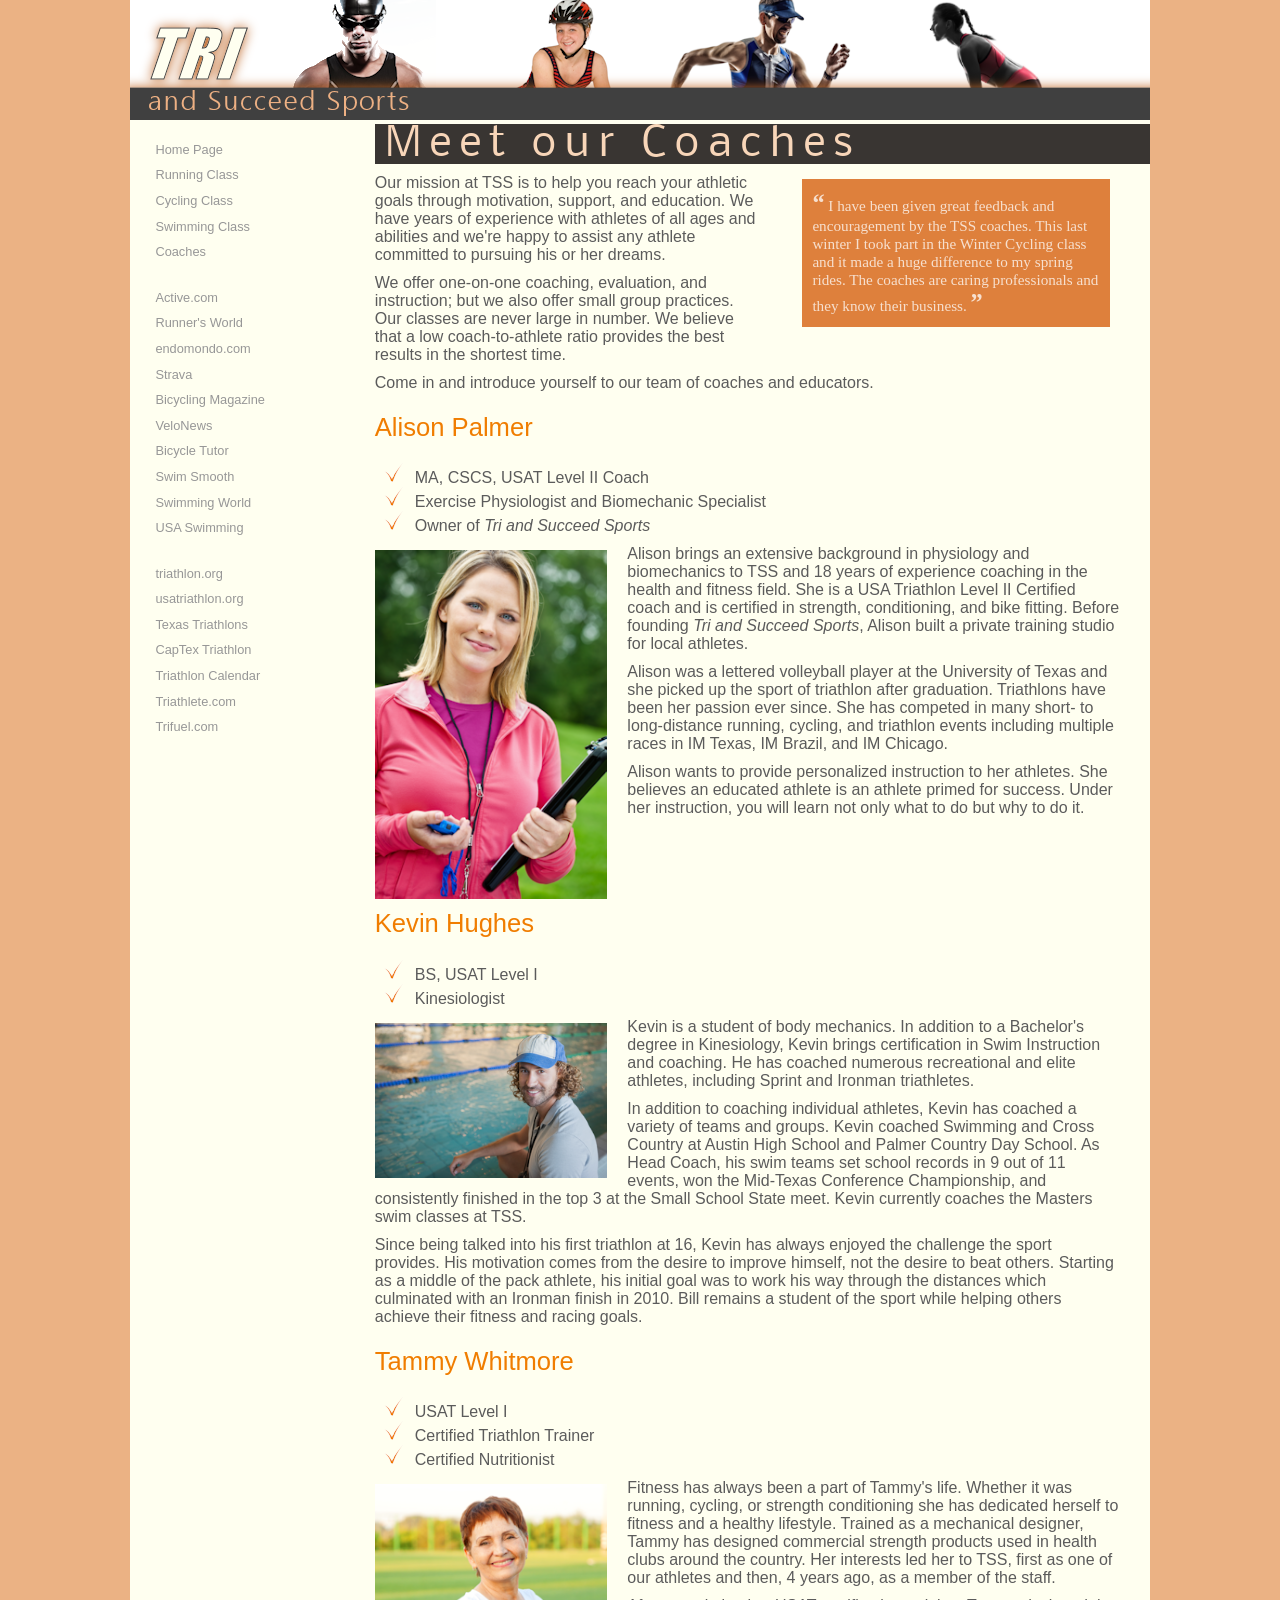
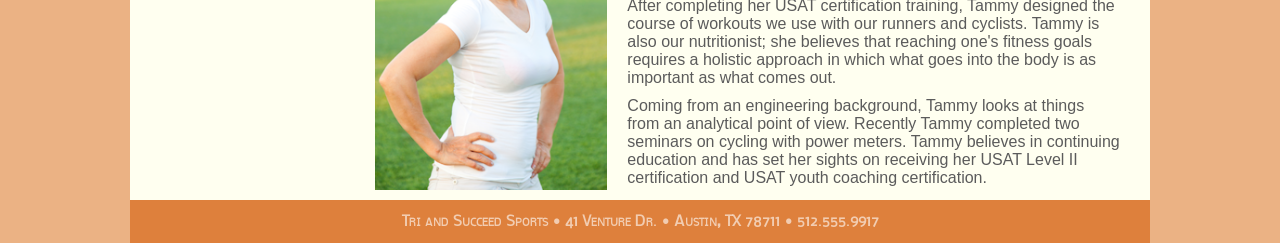
<file: assn05/review/tss_coach.html>
﻿<!doctype html>
<html lang="en">
<head>
<!--
    New Perspectives on HTML5 and CSS3, 8th Edition
    Tutorial 2
    Review Assignment
    
    Tri and Succeed Sports
    Author: Blaine Hazelip
    Date:   4/29/2026

    Filename: tss_coach.html
   -->
   <meta charset="utf-8" />
   <title>Tri and Succeed Sports Coaches</title>
<link href="coach_layout.css" rel="stylesheet" />
<link href="coach_styles.css" rel="stylesheet" />

</head>

<body>
   <header>
      <img src="tss_logo.png" alt="Tri and Succeed Sports" />
   </header>
   
   <nav>
      <ul>
         <li><a href="tss_home.html">Home Page</a></li>
         <li><a href="tss_run.html">Running Class</a></li>
         <li><a href="tss_bike.html">Cycling Class</a></li>
         <li><a href="tss_swim.html">Swimming Class</a></li>
		 <li><a href="tss_coach.html">Coaches</a></li>
         <li><a href="http://www.active.com/">Active.com</a></li>
         <li><a href="http://www.runnersworld.com/">Runner's World</a></li>
         <li><a href="https://www.endomondo.com/">endomondo.com</a></li>
         <li><a href="http://www.strava.com/">Strava</a></li>
         <li><a href="http://www.bicycling.com/">Bicycling Magazine</a></li>
         <li><a href="http://velonews.competitor.com/">VeloNews</a></li>
         <li><a href="http://bicycletutor.com/">Bicycle Tutor</a></li>
         <li><a href="http://www.swimsmooth.com/">Swim Smooth</a></li>
         <li><a href="http://www.swimmingworldmagazine.com/">Swimming World</a></li>
         <li><a href="http://www.usaswimming.org/">USA Swimming</a></li>
         <li><a href="http://www.triathlon.org/">triathlon.org</a></li>
         <li><a href="http://www.usatriathlon.org/">usatriathlon.org</a></li>
         <li><a href="http://www.trifind.com/tx.html">Texas Triathlons</a></li>
         <li><a href="http://www.captextri.com/">CapTex Triathlon</a></li>
         <li><a href="http://www.trifind.com/">Triathlon Calendar</a></li>
         <li><a href="http://triathlon.competitor.com/">Triathlete.com</a></li>
         <li><a href="http://www.trifuel.com/">Trifuel.com</a></li>
      </ul>
   </nav>
   
   <section id="tss_coaches">
   <h1>Meet our Coaches</h1>
      <aside>
         <blockquote>
         I have been given great feedback and encouragement by the TSS coaches.
         This last winter I took part in the Winter Cycling class and it made a 
         huge difference to my spring rides. The coaches are 
         caring professionals and they know their business.     
         </blockquote>
      </aside>
      <p>Our mission at TSS is to help you reach your athletic goals through
      motivation, support, and education. We have years of experience with athletes
      of all ages and abilities and we're happy to assist any athlete 
      committed to pursuing his or her dreams.
      </p>
      <p>We offer one-on-one coaching, evaluation, and instruction; but we also offer
      small group practices. Our classes are never large in number. We believe that
      a low coach-to-athlete ratio provides the best results in the shortest time.
      </p>
      <p>Come in and introduce yourself to our team of coaches and educators.</p>
      <article class="coach_bio">
         <header>
            <h2>Alison Palmer</h2>
            <ul>
               <li>MA, CSCS, USAT Level II Coach</li>
               <li>Exercise Physiologist and Biomechanic Specialist</li>
               <li>Owner of <em>Tri and Succeed Sports</em></li>
            </ul>
         </header>
         <img src="coach1.png" alt="" />
         <p>Alison brings an extensive background in physiology and biomechanics to TSS
         and 18 years of experience coaching in the health and fitness field.  She is 
         a USA Triathlon Level II Certified coach and is certified in strength,
         conditioning, and bike fitting. Before founding <em>Tri and Succeed Sports</em>,
         Alison built a private training studio for local athletes.</p>
         <p>Alison was a lettered volleyball player at the University of Texas
         and she picked up the sport of triathlon after graduation. Triathlons have been her
         passion ever since. She has competed in many short- to long-distance running, 
         cycling, and triathlon events including multiple races in IM Texas, IM Brazil, 
         and IM Chicago.</p>
         <p>Alison wants to provide personalized instruction to her athletes. She 
         believes an educated athlete is an athlete primed for success. Under her
         instruction, you will learn not only what to do but why to do it.</p>
      </article>
      
      <article class="coach_bio">
         <header>
            <h2>Kevin Hughes</h2>
            <ul>
               <li>BS, USAT Level I</li>
               <li>Kinesiologist</li>
            </ul>
         </header>
         <img src="coach2.png" alt="" />
         <p>Kevin is a student of body mechanics. In addition to a Bachelor's degree 
         in Kinesiology, Kevin brings certification in Swim Instruction and
         coaching. He has coached numerous recreational and elite athletes, including
         Sprint and Ironman triathletes.</p>
         <p>In addition to coaching individual athletes, Kevin has coached a variety 
         of teams and groups. Kevin coached Swimming and Cross Country at Austin High
         School and Palmer Country Day School. As Head Coach, his swim teams set 
         school records in 9 out of 11 events, won the Mid-Texas Conference Championship, 
         and consistently finished in the top 3 at the Small School State meet.  
         Kevin currently coaches the Masters swim classes at TSS.</p>
         <p>Since being talked into his first triathlon at 16, Kevin has always 
         enjoyed the challenge the sport provides. His motivation comes from the 
         desire to improve himself, not the desire to beat others.  Starting as a 
         middle of the pack athlete, his initial goal was to work his way through 
         the distances which culminated with an Ironman finish in 2010. Bill remains 
         a student of the sport while helping others achieve their fitness 
         and racing goals.</p>
      </article>
      
      <article class="coach_bio">
         <header>
            <h2>Tammy Whitmore</h2>
            <ul>
               <li>USAT Level I</li>
               <li>Certified Triathlon Trainer</li>
               <li>Certified Nutritionist</li>
            </ul>
         </header>
         <img src="coach3.png" alt="" />
         <p>Fitness has always been a part of Tammy's life.  Whether it was running, 
         cycling, or strength conditioning she has dedicated herself to fitness
         and a healthy lifestyle. Trained as a mechanical designer, Tammy has
         designed commercial strength products used in health
         clubs around the country. Her interests led her to TSS, first as one of
         our athletes and then, 4 years ago, as  a member of the staff.</p>
         <p>After completing her USAT certification training, Tammy designed the 
         course of workouts we use with our runners and cyclists. Tammy is also
         our nutritionist; she believes that reaching one's fitness goals requires
         a holistic approach in which what goes into the body is as important as
         what comes out.</p> 
         <p>Coming from an engineering background, Tammy looks at things from an 
         analytical point of view.  Recently Tammy completed two seminars on 
         cycling with power meters. Tammy believes in continuing education and 
         has set her sights on receiving her USAT Level II certification and 
         USAT youth coaching certification.</p>
      </article>
   </section>   
   
   <footer>
      <address>
      Tri and Succeed Sports &#8226; 41 Venture Dr. &#8226; Austin, TX 
      78711 &#8226; 512.555.9917
      </address>
   </footer>
</body>
</html>
</file>
<file: assn01/tutorial/ct_base.css>
/*
   New Perspectives on HTML5 and CSS3, 7th Edition
   Tutorial 1
   Tutorial Case
   Filename: base.css

   This file contains the base styles used by all pages in the website

*/


/* =============================================
	HTML5 structural elements
   =============================================
*/

article, aside, details, dl, figcaption, figure, footer, header, hgroup, main, nav, section {
	display: block;
}


/* =============================================
	Default colors, margins and sizing
   =============================================
*/

html {
	font-size: 100%;
	-webkit-text-size-adjust: 100%;
	-ms-text-size-adjust: 100%;
}
html, button, input, select, textarea {
	font-family: serif;
	color: #222;
}
body {
	margin: 0;
	font-size: 1em;
	line-height: 1.4;
}


/* =============================================
	Hypertext links
   =============================================
*/

a {
	color: #00e;
}
a:visited {
	color: #551a8b;
}
a:hover {
	color: #06e;
}
a:focus {
	outline: thin dotted;
}
a:hover, a:active {
	outline: 0;
}


/* =============================================
	Default font styles
   =============================================
*/

abbr[title] {
	border-bottom: 1px dotted;
}
b, strong {
	font-weight: bold;
}
blockquote {
	margin: 1em 40px;
}
dfn {
	font-style: italic;
}
hr {
	display: block;
	height: 1px;
	border: 0;
	border-top: 1px solid #ccc;
	margin: 1em 0;
	padding: 0;
}
ins {
	background: #ff9;
	color: #000;
	text-decoration: none;
}
mark {
	background: #ff0;
	color: #000;
	font-style: italic;
	font-weight: bold;
}
pre, code, kbd, samp {
	font-family: monospace, serif;
	_font-family: 'courier new', monospace;
	font-size: 1em;
}
pre {
	white-space: pre;
	white-space: pre-wrap;
	word-wrap: break-word;
}

small {
	font-size: 85%;
}
sub, sup {
	font-size: 75%;
	line-height: 0;
	position: relative;
	vertical-align: baseline;
}
sup {
	top: -0.5em;
}
sub {
	bottom: -0.25em;
}


/* =============================================
	Default list styles
   =============================================
*/

ul, ol {
	margin: 1em 0;
	padding: 0 0 0 40px;
}
dd {
	margin: 0 0 0 40px;
}
nav ul, nav ol {
	list-style: none;
	list-style-image: none;
	margin: 0;
	padding: 0;
}


/* =============================================
	Default styles for images and media
   =============================================
*/

img {
	border: 0;
	-ms-interpolation-mode: bicubic;
	vertical-align: middle;
}
figure {
	margin: 0;
}
audio, canvas, video {
	display: inline-block;
}


/* =============================================
	Default styles for web forms
   =============================================
*/

form {
	margin: 0;
}
fieldset {
	border: 0;
	margin: 0;
	padding: 0;
}
label {
	cursor: pointer;
}
legend {
	border: 0;
	padding: 0;
	white-space: normal;
}
button, input, select, textarea {
	font-size: 100%;
	margin: 0;
	vertical-align: baseline;
}
button, input {
	line-height: normal;
}
button, input[type="button"], input[type="reset"], input[type="submit"] {
	cursor: pointer;
	-webkit-appearance: button;
}
button[disabled], input[disabled] {
	cursor: default;
}
input[type="checkbox"], input[type="radio"] {
	box-sizing: border-box;
	padding: 0;
}
input[type="search"] {
	-webkit-appearance: textfield;
	-moz-box-sizing: content-box;
	-webkit-box-sizing: content-box;
	box-sizing: content-box;
}
input[type="search"]::-webkit-search-decoration, input[type="search"]::-webkit-search-cancel-button {
-webkit-appearance: none;
}
button::-moz-focus-inner, input::-moz-focus-inner {
border: 0;
padding: 0;
}
textarea {
	overflow: auto;
	vertical-align: top;
	resize: vertical;
}



/* =============================================
	Default styles for web tables
   =============================================
*/

table {
	border-collapse: collapse;
	border-spacing: 0;
}
td, th {
	vertical-align: top;
}
</file>
<file: assn01/tutorial/ct_layout2.css>
@charset "utf-8";

/*
   New Perspectives on HTML5 and CSS3, 7th Edition
   Tutorial 1
   Tutorial Case
   Filename: ct_layout2.css

   This file contains the layout styles used in the Curbside Thai website

*/

/* =============================================
	Base layout styles used by mobile devices
	up to 480px and cascaded to larger devices 
	unless superceded by other styles.
   =============================================
*/

html {
	height: 100%;
	font-size: 14px;
}
img, object, embed, video {
	max-width: 100%;
}
body {
	margin-left: auto;
	margin-right: auto;
	width: 81.9%;
	padding-left: 4.55%;
	padding-right: 4.55%;
	clear: none;
	float: none;
	min-height: 100%;
}
nav {
	width: 25%;
	float: left;
	margin: 6% 2% 0% 0%;
}
article {
	width: 73%;
	float: left;
	font-size: 0.8em;
	text-align: justify;
}

nav ul li {
	font-family: "Lucida Grande", "Lucida Sans Unicode", "Lucida Sans", "DejaVu Sans", Verdana, sans-serif;
	font-size: 0.8em;
}

nav ul li a {
	color: #222;
	text-decoration: none;
	display: block;
	margin-bottom: 8%;
}
nav ul li a:visited {
	color: #222;
}
nav ul li a:hover {
	background-color: #222;
	color: white;
}
nav ul li a:focus {
	outline: thin dotted;
}
nav ul li a:hover, nav ul li a:active {
	outline: 0;
}
body h1 {
	margin: 1%;
	font-family: "Lucida Grande", "Lucida Sans Unicode", "Lucida Sans", "DejaVu Sans", Verdana, sans-serif;
	font-size: 1.5em;
}

body article h1 {
	font-size: 1.15em;
}

cite {
   color: rgb(110, 110, 255);
}

header img {
	float: none;
	width: 96%;
	margin: 2% 2% 0% 2%;
}
body p, body address {
	margin: 3.5% 1%;
	font-size: 1em;
	font-family: "Lucida Grande", "Lucida Sans Unicode", "Lucida Sans", "DejaVu Sans", Verdana, sans-serif;
	font-style: normal;
	height: 100%;
}
dl {
	margin-left: 2%;
	font-family: "Lucida Grande", "Lucida Sans Unicode", "Lucida Sans", "DejaVu Sans", Verdana, sans-serif;
}
dt {
	display: block;
	margin: 0;
	text-indent: 0;
	font-weight: bold;
	border-bottom: 1px solid rgba(168, 168, 168,1.00);
}
dd {
	display: block;
	margin: 0 0 3% 3%;
	text-indent: 0;
}
blockquote {
	font-size: 1em;
	width: 100%;
	font-family: "Lucida Grande", "Lucida Sans Unicode", "Lucida Sans", "DejaVu Sans", Verdana, sans-serif;
	margin: 0 0 4% 0;
}
footer {
	text-align: center;
	font-size: 0.6em;
	margin-top: 4%;
	border-top: 3px solid rgba(128,98,26,1.00);
	font-family: Segoe, "Segoe UI", "DejaVu Sans", "Trebuchet MS", Verdana, sans-serif;
	clear: both;
	padding-bottom: 20px;
}
blockquote p:last-of-type {
	border-top: 1px solid rgba(128,98,26,1.00);
	text-align: right;
	font-size: 1em;
}

q {quotes: "\201C" "\201D" "\2018" "\2019";}
q:before {content:open-quote;}
q:after {content:close-quote;}
article p, article address {font-family: "Times New Roman", Times, serif;}
/* =============================================
	Tablet layout styles used by devices
	481px to 768px and cascaded to larger 
	devices.
   =============================================
*/


@media only screen and (min-width: 481px) {
html, body {
	font-size: 16px;
}

body {
	width: 89.9%;
	padding-left: 1.55%;
	padding-right: 1.55%;
	clear: none;
	float: none;
	margin-left: auto;
}

header h1 {
   font-size: 2.2em;
}

body article h1 {
   font-size: 1.75em;
}

article {
	width: 94%;
	float: none;
	margin: 0px auto;
}
dl#ct_locations {
	width: 57%;
	margin: 0px 0px 0px 20px;
}
dl {
	width: 90%;
    margin: 0 auto;
	text-align: left;
}
article img {
	float: right;
	width: 40%;
	margin: 0% 2% 2% 2%;
}
nav ul li {
	display: table-cell;
	width: 15%;
	text-align: center;
	margin-right: 2%;
	border: thin solid rgba(127,96,17,1.00);
	border-collapse: collapse;
}
nav ul li a {
	margin-bottom: 0;
}
nav {
	display: table;
	width: 96%;
	margin: 0 auto;
	float: none;
}
nav ul {
	display: table-row;
	margin: 0;
}
nav ul li:last-of-type {
	margin-right: 0%;
}

blockquote {
  background: rgb(241, 241, 241);
  border-left: 10px solid rgba(176,124,48,0.5);
  quotes: "\201C""\201D""\201C""\2019";
  	border-radius: 20%;
	width: 40%;
	margin: 1%;
	float: left;
	padding: 2%;
}
blockquote p:first-of-type:before {
  color: rgba(176,124,48,0.50);
  content: open-quote;
  font-size: 4em;
  line-height: 0.1em;
  margin: 0.2em 0.1em 0em 0.25em;
  vertical-align: -0.4em;
  float: left;
}


footer {
	font-size: 0.9em;
}
}



/* =============================================
	Desktop layout styles used by  devices
	769px and larger.
   =============================================
*/

@media only screen and (min-width: 769px) {
html, body {
	font-size: 20px;
}

html {
	background-color: rgba(176,124,48,1.00);
	margin: 0px auto;
}
body {
	width: 88.2%;
	max-width: 900px;
	padding-left: 0.9%;
	padding-right: 0.9%;
	margin: 0px auto auto auto;
	clear: none;
	float: none;
	background-color: white;
	-moz-box-shadow: rgba(31, 61, 31, 0.9) 20px 0px 25px,  rgba(31, 61, 31, 0.9) -20px 0px 25px;
	-webkit-box-shadow: rgba(31, 61, 31, 0.9) 20px 0px 25px,  rgba(31, 61, 31, 0.9) -20px 0px 25px;
	box-shadow: rgba(31, 61, 31, 0.9) 20px 0px 25px,  rgba(31, 61, 31, 0.9) -20px 0px 25px;
}


}
</file>
<file: assn01/tutorial/ct_layout1.css>
@charset "utf-8";
/*
   New Perspectives on HTML5 and CSS3, 7th Edition
   Tutorial 1
   Tutorial Case
   Filename: ct_layout1.css

   This file contains the layout styles used in the ct_start.html page.

*/

/* =============================================
	Base layout styles used by mobile devices
	up to 480px and cascaded to larger devices 
	unless superceded by other styles.
   =============================================
*/

html {
	height: 100%;
}
img, object, embed, video {
	max-width: 100%;
}
header {
	margin-bottom: 10px;
	width: 96%;
}

header img {
	width: 100%;
}

body {
	margin-left: auto;
	margin-right: auto;
	width: 81.9%;
	padding-left: 4.55%;
	padding-right: 4.55%;
	clear: none;
	float: none;
	min-height: 100%;
}
nav a {
	clear: both;
	margin-left: 0;
	width: 96%;
	float: left;
	display: block;
	height: 50px;
	overflow: hidden;
	margin-bottom: 5px;
}

nav a:last-of-type {
	margin-bottom: 30px;
}

nav a img {
	display: block;
	width: 100%;
}

footer {
	width: 96%;
	clear: left;
	text-align: center;
	font-size: 0.45em;
	margin-top: 30px;
	border-top: 2px solid rgba(128,98,26,1.00);
	font-family: Segoe, "Segoe UI", "DejaVu Sans", "Trebuchet MS", Verdana, sans-serif;
}


/* =============================================
	Tablet layout styles used by devices
	481px to 768px and cascaded to larger 
	devices.
   =============================================
*/

@media only screen and (min-width: 481px) {
body {
	width: 91.14%;
	padding-left: 0.93%;
	padding-right: 0.93%;
	clear: none;
	float: none;
	margin-left: auto;
}
nav a {
	width: 32%;
	height: auto;
	float: left;
	clear: none;
	overflow: visible;
	margin-bottom: 0px;
}
nav a img {
 width: 100%;
 height: 100%;
}

nav a:nth-of-type(4) {
	clear: left
}

footer {
	font-size: 0.8em;
}
}

/* =============================================
	Desktop layout styles used by  devices
	769px and larger.
   =============================================
*/

@media only screen and (min-width: 769px) {
html {
	background-color: rgba(176,124,48,1.00);
	margin: 0px auto;
}
body {
	width: 100%;
	max-width: 800px;
	padding-left: 0.9%;
	padding-right: 0.9%;
	margin: auto;
	clear: none;
	float: none;
	margin-left: auto;
	background-color: white;
	-moz-box-shadow: rgba(31, 61, 31, 0.9) 20px 0px 25px,  rgba(31, 61, 31, 0.9) -20px 0px 25px;
	-webkit-box-shadow: rgba(31, 61, 31, 0.9) 20px 0px 25px,  rgba(31, 61, 31, 0.9) -20px 0px 25px;
	box-shadow: rgba(31, 61, 31, 0.9) 20px 0px 25px,  rgba(31, 61, 31, 0.9) -20px 0px 25px
}
footer {
	font-size: 1.2em;
}
}
</file>
<file: assn03/review/mp_base.css>
/*
   New Perspectives on HTML5 and CSS3, 8th Edition
   Tutorial 1
   Review Assignment
   Filename: mp_base.css

   This file contains the base styles used by all pages in the website

*/


/* =============================================
	HTML5 structural elements
   =============================================
*/

article, aside, details, dl, figcaption, figure, footer, header, main, nav, section {
	display: block;
}


/* =============================================
	Default colors, margins and sizing
   =============================================
*/

html {
	font-size: 100%;
	-webkit-text-size-adjust: 100%;
	-ms-text-size-adjust: 100%;
}
html, button, input, select, textarea {
	font-family: serif;
	color: #222;
}
body {
	margin: 0;
	font-size: 1em;
	line-height: 1.4;
}


/* =============================================
	Hypertext links
   =============================================
*/

a {
	color: #00e;
}
a:visited {
	color: #551a8b;
}
a:hover {
	color: #06e;
}
a:focus {
	outline: thin dotted;
}
a:hover, a:active {
	outline: 0;
}


/* =============================================
	Default font styles
   =============================================
*/

abbr[title] {
	border-bottom: 1px dotted;
}
b, strong {
	font-weight: bold;
}
blockquote {
	margin: 1em 40px;
}
dfn {
	font-style: italic;
}
hr {
	display: block;
	height: 1px;
	border: 0;
	border-top: 1px solid #ccc;
	margin: 1em 0;
	padding: 0;
}
ins {
	background: #ff9;
	color: #000;
	text-decoration: none;
}
mark {
	background: #ff0;
	color: #000;
	font-style: italic;
	font-weight: bold;
}
pre, code, kbd, samp {
	font-family: monospace, serif;
	_font-family: 'courier new', monospace;
	font-size: 1em;
}
pre {
	white-space: pre;
	white-space: pre-wrap;
	word-wrap: break-word;
}

small {
	font-size: 85%;
}
sub, sup {
	font-size: 75%;
	line-height: 0;
	position: relative;
	vertical-align: baseline;
}
sup {
	top: -0.5em;
}
sub {
	bottom: -0.25em;
}


/* =============================================
	Default list styles
   =============================================
*/

ul, ol {
	margin: 1em 0;
	padding: 0 0 0 40px;
}
dd {
	margin: 0 0 0 40px;
}
nav ul, nav ol {
	list-style: none;
	list-style-image: none;
	margin: 0;
	padding: 0;
}


/* =============================================
	Default styles for images and media
   =============================================
*/

img {
	border: 0;
	-ms-interpolation-mode: bicubic;
	vertical-align: middle;
}
figure {
	margin: 0;
}
audio, canvas, video {
	display: inline-block;
*display: inline;
*zoom: 1;
}


/* =============================================
	Default styles for web forms
   =============================================
*/

form {
	margin: 0;
}
fieldset {
	border: 0;
	margin: 0;
	padding: 0;
}
label {
	cursor: pointer;
}
legend {
	border: 0;
*margin-left: -7px;
	padding: 0;
	white-space: normal;
}
button, input, select, textarea {
	font-size: 100%;
	margin: 0;
	vertical-align: baseline;
*vertical-align: middle;
}
button, input {
	line-height: normal;
}
button, input[type="button"], input[type="reset"], input[type="submit"] {
	cursor: pointer;
	-webkit-appearance: button;
*overflow: visible;
}
button[disabled], input[disabled] {
	cursor: default;
}
input[type="checkbox"], input[type="radio"] {
	box-sizing: border-box;
	padding: 0;
*width: 13px;
*height: 13px;
}
input[type="search"] {
	-webkit-appearance: textfield;
	-moz-box-sizing: content-box;
	-webkit-box-sizing: content-box;
	box-sizing: content-box;
}
input[type="search"]::-webkit-search-decoration, input[type="search"]::-webkit-search-cancel-button {
-webkit-appearance: none;
}
button::-moz-focus-inner, input::-moz-focus-inner {
border: 0;
padding: 0;
}
textarea {
	overflow: auto;
	vertical-align: top;
	resize: vertical;
}
input:valid, textarea:valid {
}
input:invalid, textarea:invalid {
background-color: #f0dddd;
}


/* =============================================
	Default styles for web tables
   =============================================
*/

table {
	border-collapse: collapse;
	border-spacing: 0;
}
td, th {
	vertical-align: top;
}
</file>
<file: assn03/review/mp_layout.css>
@charset "utf-8";
/*
   New Perspectives on HTML5 and CSS3, 8th Edition
   Tutorial 1
   Review Assignment
   Filename: mp_layout.css

   This file contains the layout styles used in the Mobile Panini website

*/

/* =============================================
	Base layout styles used by mobile devices
	up to 480px and cascaded to larger devices 
	unless superceded by other styles.
   =============================================
*/

html {
	height: 100%;
	font-size: 14px;
}
img, object, embed, video {
	max-width: 100%;
}
body {
	margin-left: auto;
	margin-right: auto;
	width: 81.9%;
	padding-left: 4.55%;
	padding-right: 4.55%;
	clear: none;
	float: none;
	min-height: 100%;
}
nav {
	width: 25%;
	float: left;
	margin: 6% 2% 0% 0%;
}
article {
	width: 73%;
	float: left;
	font-size: 0.8em;
	text-align: left;
}

nav ul li {
	font-family: "Lucida Grande", "Lucida Sans Unicode", "Lucida Sans", "DejaVu Sans", Verdana, sans-serif;
	font-size: 0.8em;
}

nav ul li a {
	color: #222;
	text-decoration: none;
	display: block;
	margin-bottom: 8%;
}
nav ul li a:visited {
	color: #222;
}
nav ul li a:hover {
	background-color: #b34a48;
	color: white;
}
nav ul li a:focus {
	outline: thin dotted;
}
nav ul li a:hover, nav ul li a:active {
	outline: 0;
}
body h1 {
	margin: 1%;
	font-family: "Lucida Grande", "Lucida Sans Unicode", "Lucida Sans", "DejaVu Sans", Verdana, sans-serif;
	font-size: 1.5em;
}

body article h1 {
	font-size: 1.15em;
}

header img {
	float: none;
	width: 96%;
	margin: 2% 2% 0% 2%;
}
body p, body address {
	margin: 3.5% 1%;
	font-size: 1em;
	font-family: "Lucida Grande", "Lucida Sans Unicode", "Lucida Sans", "DejaVu Sans", Verdana, sans-serif;
	font-style: normal;
	height: 100%;
}
dl {
	margin-left: 2%;
	font-family: "Lucida Grande", "Lucida Sans Unicode", "Lucida Sans", "DejaVu Sans", Verdana, sans-serif;
}
dt {
	display: block;
	margin: 0;
	text-indent: 0;
	font-weight: bold;
	border-bottom: 1px solid rgba(168, 168, 168,1.00);
}
dd {
	display: block;
	margin: 0 0 3% 3%;
	text-indent: 0;
}

footer {
	text-align: center;
	font-size: 0.6em;
	margin-top: 4%;
	border-top: 3px outset #cf7b79;
	font-family: Segoe, "Segoe UI", "DejaVu Sans", "Trebuchet MS", Verdana, sans-serif;
	clear: both;
	padding-bottom: 20px;
}

article aside h1 {
	display: none;
}

article div {
	border-bottom: 1px solid rgb(151, 151, 151);
}

article div:first-of-type {
	margin-top: 30px;
}

article div h1 {
	font-size: 1em;
	font-weight: bold;
}

article p, article address {font-family: "Times New Roman", Times, serif;}
/* =============================================
	Tablet layout styles used by devices
	481px to 768px and cascaded to larger 
	devices.
   =============================================
*/


@media only screen and (min-width: 481px) {
html, body {
	font-size: 16px;
}

body {
	width: 89.9%;
	padding-left: 1.55%;
	padding-right: 1.55%;
	clear: none;
	float: none;
	margin-left: auto;
}

header h1 {
   font-size: 2.2em;
}

body article h1 {
   font-size: 1.75em;
}

article {
	width: 94%;
	float: none;
	margin: 0px auto;
}
dl#ct_locations {
	width: 57%;
	margin: 0px 0px 0px 20px;
}
dl {
	width: 90%;
    margin: 0 auto;
	text-align: left;
}
article img {
	float: right;
	width: 40%;
	margin: 0% 2% 2% 2%;
}
nav ul li {
	display: table-cell;
	width: 15%;
	text-align: center;
	margin-right: 2%;
	border: thin solid rgba(127,96,17,1.00);
	border-collapse: collapse;
}
nav ul li a {
	margin-bottom: 0;
}
nav {
	display: table;
	width: 96%;
	margin: 0 auto;
	float: none;
}
nav ul {
	display: table-row;
	margin: 0;
}
nav ul li:last-of-type {
	margin-right: 0%;
}

article ul {
	margin-top: -20px;
}

article aside {
	float: right;
	margin: 0 0 20px 20px;
	padding: 1%;
	border: 1px solid rgb(251, 151, 151);
	width: 35%;
	font-size: 0.9em;
	background-color: #ffdcdb;
}

article aside h1 {
	display: block;
	font-size: 1em;
	text-align: center;
	border-bottom: 1px solid rgb(111, 111, 111);
}

article div {
	float: left;
	width: 30.3%;
	margin: 0% 1% 2% 1%;
	border: 1px solid rgb(151, 151, 151);
}

article div:first-of-type {
	margin-top: 0%;
}

article div h1 {
	text-align: right;
	font-weight: normal;
	font-size: 1em;
	border-bottom: 1px solid rgb(151, 151, 151);
	background-color: #ffdcdb;
}

article div p {
	font-size: 0.85em;
	text-align: left;
}

footer {
	font-size: 0.9em;
}
}



/* =============================================
	Desktop layout styles used by  devices
	769px and larger.
   =============================================
*/

@media only screen and (min-width: 769px) {
html, body {
	font-size: 20px;
}

html {
	background-color: #953e3c;
	margin: 0px auto;
}
body {
	width: 88.2%;
	max-width: 900px;
	padding-left: 0.9%;
	padding-right: 0.9%;
	margin: 0px auto auto auto;
	clear: none;
	float: none;
	background-color: white;
	-moz-box-shadow: rgba(31, 61, 31, 0.9) 20px 0px 25px,  rgba(31, 61, 31, 0.9) -20px 0px 25px;
	-webkit-box-shadow: rgba(31, 61, 31, 0.9) 20px 0px 25px,  rgba(31, 61, 31, 0.9) -20px 0px 25px;
	box-shadow: rgba(31, 61, 31, 0.9) 20px 0px 25px,  rgba(31, 61, 31, 0.9) -20px 0px 25px;
}

article div h1 {
	font-size: 1.1em;
}

article div p {
	font-size: 0.95em;
}

}
</file>
<file: assn04/case1/jtc_base.css>
/*
   New Perspectives on HTML5 and CSS3, 8th Edition
   Tutorial 1
   Case Problem 1
   Filename: jtc_base.css

   This file contains the base styles used by all pages at JTC

*/


/* =============================================
	HTML5 structural elements
   =============================================
*/

article, aside, details, dl, figcaption, figure, footer, header, main, nav, section {
	display: block;
}


/* =============================================
	Default colors, margins and sizing
   =============================================
*/

html {
	font-size: 100%;
	-webkit-text-size-adjust: 100%;
	-ms-text-size-adjust: 100%;
}
html, button, input, select, textarea {
	font-family: serif;
	color: #222;
}
body {
	margin: 0;
	font-size: 1em;
	line-height: 1.4;
}


/* =============================================
	Hypertext links
   =============================================
*/

a {
	color: #00e;
}
a:visited {
	color: #551a8b;
}
a:hover {
	color: #06e;
}
a:focus {
	outline: thin dotted;
}
a:hover, a:active {
	outline: 0;
}


/* =============================================
	Default font styles
   =============================================
*/

abbr[title] {
	border-bottom: 1px dotted;
}
b, strong {
	font-weight: bold;
}
blockquote {
	margin: 1em 40px;
}
dfn {
	font-style: italic;
}
hr {
	display: block;
	height: 1px;
	border: 0;
	border-top: 1px solid #ccc;
	margin: 1em 0;
	padding: 0;
}
ins {
	background: #ff9;
	color: #000;
	text-decoration: none;
}
mark {
	background: #ff0;
	color: #000;
	font-style: italic;
	font-weight: bold;
}
pre, code, kbd, samp {
	font-family: monospace, serif;
	_font-family: 'courier new', monospace;
	font-size: 1em;
}
pre {
	white-space: pre;
	white-space: pre-wrap;
	word-wrap: break-word;
}
q {
	quotes: none;
}
q:before, q:after {
	content: "";
	content: none;
}
small {
	font-size: 85%;
}
sub, sup {
	font-size: 75%;
	line-height: 0;
	position: relative;
	vertical-align: baseline;
}
sup {
	top: -0.5em;
}
sub {
	bottom: -0.25em;
}


/* =============================================
	Default list styles
   =============================================
*/

ul, ol {
	margin: 1em 0;
	padding: 0 0 0 40px;
}
dd {
	margin: 0 0 0 40px;
}
nav ul, nav ol {
	list-style: none;
	list-style-image: none;
	margin: 0;
	padding: 0;
}


/* =============================================
	Default styles for images and media
   =============================================
*/

img {
	border: 0;
	-ms-interpolation-mode: bicubic;
	vertical-align: middle;
}
figure {
	margin: 0;
}



/* =============================================
	Default styles for web forms
   =============================================
*/

form {
	margin: 0;
}
fieldset {
	border: 0;
	margin: 0;
	padding: 0;
}
label {
	cursor: pointer;
}
legend {
	border: 0;
	padding: 0;
	white-space: normal;
}
button, input, select, textarea {
	font-size: 100%;
	margin: 0;
	vertical-align: baseline;
}
button, input {
	line-height: normal;
}
button, input[type="button"], input[type="reset"], input[type="submit"] {
	cursor: pointer;
	-webkit-appearance: button;
}
button[disabled], input[disabled] {
	cursor: default;
}
input[type="checkbox"], input[type="radio"] {
	box-sizing: border-box;
	padding: 0;

}
input[type="search"] {
	-webkit-appearance: textfield;
	-moz-box-sizing: content-box;
	-webkit-box-sizing: content-box;
	box-sizing: content-box;
}
input[type="search"]::-webkit-search-decoration, input[type="search"]::-webkit-search-cancel-button {
-webkit-appearance: none;
}
button::-moz-focus-inner, input::-moz-focus-inner {
border: 0;
padding: 0;
}
textarea {
	overflow: auto;
	vertical-align: top;
	resize: vertical;
}



/* =============================================
	Default styles for web tables
   =============================================
*/

table {
	border-collapse: collapse;
	border-spacing: 0;
}
td, th {
	vertical-align: top;
}
</file>
<file: assn04/case1/jtc_layout.css>
@charset "utf-8";
/*
   New Perspectives on HTML5 and CSS3, 8th Edition
   Tutorial 1
   Case Problem 1
   Filename: jtc_layout.css

   This file contains the layout styles used in the JTC website

*/

/* =============================================
	Base layout styles used by mobile devices
	up to 480px and cascaded to larger devices 
	unless superceded by other styles.
   =============================================
*/


html {
	height: 100%;
	margin: 0; padding: 0; border: 0;
}

body {
	margin: 0px auto auto auto;
	width: 100%;
	position: relative;
	background-color: white;
	border-left: 1px solid gray;
	border-right: 1px solid gray;
}


body > header nav {
	display: block;
	text-align: right;
	width: 100%;
	height: 28px;
	background-color: #b5cc88;
	border-bottom: 2px solid #0084bf;
}

body > header > nav ul li {
	display: inline;
	padding-right: 25px;
	font-family: Impact, Haettenschweiler, "Franklin Gothic Bold", "Arial Black", sans-serif;
	color: #EFEFEF;
}

body > header > nav ul li a {
	color: #EFEFEF;
	text-decoration: none;
	letter-spacing: 0.25em;
}

body > header > nav ul li a:visited {
	color: #EFEFEF;
}


body > header > nav ul li a:hover {
	color: #ffff80;
}

body > header > nav ul li a:active {
	color: #ffff80;
}

article {
	position: relative;
	display: block;
}

article header img {
	display: block;
	width: 100%;
}

article p {
    margin-left: 20px;
	margin-right: 20px;
	font-family: "Lucida Grande", "Lucida Sans Unicode", "Lucida Sans", "DejaVu Sans", Verdana, sans-serif;
	font-size: 0.9em;
}

article address {
	margin: 50px 0px 0px 50px;
	font-style: normal;
	font-family:"Lucida Grande", "Lucida Sans Unicode", "Lucida Sans", "DejaVu Sans", Verdana, sans-serif;
	padding-bottom: 20px;
	font-size: 0.9em;
}
	
aside {
	display: none;
}


body > h1 {
	font-size: 1.7em;
	font-family:Gotham, "Helvetica Neue", Helvetica, Arial, sans-serif;
	margin: 5px;
}

body > h2 {
	font-size: 1.1em;
	font-family:Gotham, "Helvetica Neue", Helvetica, Arial, sans-serif;
	margin-left: 15px;
}

body > p {
	font-size: 0.9em;
	font-family:Gotham, "Helvetica Neue", Helvetica, Arial, sans-serif;
	margin-left: 15px;
}

body > img {
	width: 100%;
}

footer {
	font-family:"Lucida Grande", "Lucida Sans Unicode", "Lucida Sans", "DejaVu Sans", Verdana, sans-serif;
	text-align: center;
	font-size: 0.7em;
	border-top: 2px solid #73DF6B;
	padding-top: 10px;
	padding-bottom: 20px;
}

/* =============================================
	Tablet layout styles used by devices
	601px to 768px and cascaded to larger 
	devices.
   =============================================
*/


@media only screen and (min-width: 601px) {

body {
	min-height: 100%;
}

body > header nav ul {
	position:absolute;
	top: 0;
	right: 0;
}

article {
	margin-left: 250px;
}

article p {
	font-size: 1.1em;
}


article header img {
	position: inherit;
	width: 100%;
	display: block;
}


aside {
	display: block;
	float: left;
	width: 250px;
	background-color: #a29d96;
	margin-top: -30px;
}

aside blockquote {
	width: 80%;
	color: white;
	margin: 10px auto 20px;
	font-family: "Lucida Grande", "Lucida Sans Unicode", "Lucida Sans", "DejaVu Sans", Verdana, sans-serif;
	font-size: 0.9em;
}

article address {
	font-size: 1.1em;
}

body > h1 {
	margin-left: 20px;
	font-size: 2.5em;
}

body > h2 {
	margin-left: 30px;
	font-size: 1.5em;
}

body > p {
	margin-left: 30px;
	font-size: 1em;
}

body > img {
	width: 50%;
	float: right;
	margin: 0px 10px 10px 10px;
}

footer {
	font-size: 1em;
}

}

/* =============================================
	Desktop layout styles used by  devices
	769px and larger.
   =============================================
*/

@media only screen and (min-width: 769px) {

html {
	background-color: #92ad57;
}

body {
	width: 90%;
	max-width: 1020px;
	-moz-box-shadow: rgba(31, 61, 31, 0.9) 20px 0px 25px,  rgba(31, 61, 31, 0.9) -20px 0px 25px;
	-webkit-box-shadow: rgba(31, 61, 31, 0.9) 20px 0px 25px,  rgba(31, 61, 31, 0.9) -20px 0px 25px;
	box-shadow: rgba(31, 61, 31, 0.9) 20px 0px 25px,  rgba(31, 61, 31, 0.9) -20px 0px 25px;
}

}
</file>
<file: assn05/review/coach_layout.css>
@charset "utf-8";

/*
   New Perspectives on HTML5 and CSS3, 8th Edition
   Tutorial 2
   Review Assignment
   
   TSS Layout Styles
   Filename: coach_layout.css

*/


body {
	margin: 0 auto;
	width: 100%;
	max-width: 1020px;
	min-width: 640px;
}

body > header {
	margin: 0;
	padding: 0px;
	width: 100%;
	overflow: hidden;
}

body > header > img {
	margin: 0px;
	padding: 0px;
}

body > nav {
	width: 20%;
	float: left;
	margin: 0 0 0 2%;
}

body > section#tss_coaches {
	width: 76%;
	float: left;
	margin: 0 0 0 2%;
}

body > section#tss_coaches > aside {
	float: right;
	width: 50%;
}


body > section#tss_coaches > article.coach_bio img {
	float: left;
	width: 30%;
	margin: 5px 20px 10px 0px;
}

article.coach_bio {
	clear: left;
}

body > footer {
	width: 100%;
	clear: left;
}
</file>
<file: assn05/review/coach_styles.css>
﻿@charset "utf-8";

@font-face {
   font-family: 'Nobile';
   src: url('nobile-webfont.woff') format('woff'),
        url('nobile-webfont.ttf') format('truetype');
}

/*
   New Perspectives on HTML5 and CSS3, 8th Edition
   Tutorial 2
   Review Assignment
   
   TSS Typographic Style Sheet
   Author: Blaine Hazelip
   Date:   4/29/2026
   
   Filename: coach_styles.css

*/


/* Main Structural Styles */
html {
   background-color: hsl(27, 72%, 72%);
}

body {
   color: rgb(91, 91, 91);
   background-color: ivory;
   font-family: Verdana, Geneva, sans-serif;
}

body > footer address {
   background-color: rgb(222, 128, 60);
   color: white;
   color: rgba(255, 255, 255, 0.6);
   font-style: normal;
   font-weight: bold;
   font-variant: small-caps;
   font-size: 0.9em;
   line-height: 3em;
   font-family: 'Nobile', Verdana, Geneva, sans-serif;
   text-align: center;
}

/* Heading Styles */
h1 {
   font-weight: normal;
   font-family: 'Nobile', Verdana, Geneva, sans-serif;
   letter-spacing: 0.2em;
   margin: 0;
}

section#tss_coaches h1 {
   font-size: 2.5em;
   color: hsl(27, 82%, 85%);
   background-color: hsl(27, 6%, 21%);
   padding-left: 10px;
}

article.coach_bio h2 {
   font-size: 1.6em;
   font-weight: normal;
   color: rgb(240, 125, 0);
}


/* Blockquote Styles */
aside blockquote {
   font-size: 0.95em;
   font-family: 'Comic Sans MS', cursive;
   color: rgb(255, 255, 255, 0.75);
   background-color: rgba(222, 128, 60);
   padding: 10px;
   quotes: "\201C" "\201D";
}

aside blockquote::before {
   content: open-quote;
   font-weight: bold;
   font-size: 1.6em;
   font-family: 'Times New Roman', Times, serif;
}

aside blockquote::after {
   content: close-quote;
   font-weight: bold;
   font-size: 1.6em;
   font-family: 'Times New Roman', Times, serif;
}



/* Navigation Styles */	
body > nav {
   font-size: 0.8em;
   line-height: 2em;
}

nav > ul {
   list-style-type: none;
   padding-left: 5px;
}

nav > ul li:nth-of-type(6) {
   margin-top: 20px;
}

nav > ul li:nth-of-type(16) {
   margin-top: 20px;
}

nav > ul > li a:link,
nav > ul > li a:visited {
   color: rgb(151, 151, 151);
   text-decoration: none;
}

nav > ul > li a:hover,
nav > ul > li a:active {
   color: rgb(222, 128, 60);
   text-decoration: underline;
}


/* Paragraph Styles */
p {
   margin-top: 10px;
   margin-bottom: 10px;
   margin-right: 30px;
   margin-left: 0;
}



/* List Styles */
article.coach_bio > header > ul {
   list-style-image: url('check.png');
   margin: 0 0 10px 0;
}



















/*
Notice for the Nobile Font
------------------------------------------------------------------------------
SIL Open Font License v1.10

This license can also be found at this permalink: http://www.fontsquirrel.com/license/quicksand

Copyright (c) 2011, Andrew Paglinawan (http://www.andrewpaglinawan.com andrew.paglinawan@gmail.com), 
with Reserved Font Name “Quicksand”.

This Font Software is licensed under the SIL Open Font License, Version 1.1.
This license is copied below, and is also available with a FAQ at: http://scripts.sil.org/OFL

—————————————————————————————-
SIL OPEN FONT LICENSE Version 1.1 - 26 February 2007
—————————————————————————————-

PREAMBLE
The goals of the Open Font License (OFL) are to stimulate worldwide development of collaborative 
font projects, to support the font creation efforts of academic and linguistic communities, and 
to provide a free and open framework in which fonts may be shared and improved in 
partnership with others.

The OFL allows the licensed fonts to be used, studied, modified and redistributed freely as 
long as they are not sold by themselves. The fonts, including any derivative works, can 
be bundled, embedded, redistributed and/or sold with any software provided that any reserved 
names are not used by derivative works. The fonts and derivatives, however, cannot be released under 
any other type of license. The requirement for fonts to remain under this license does not apply 
to any document created using the fonts or their derivatives.

DEFINITIONS
“Font Software” refers to the set of files released by the Copyright Holder(s) under this 
license and clearly marked as such. This may include source files, build scripts and documentation.

“Reserved Font Name” refers to any names specified as such after the copyright statement(s).

“Original Version” refers to the collection of Font Software components as distributed by 
the Copyright Holder(s).

“Modified Version” refers to any derivative made by adding to, deleting, or substituting—in 
part or in whole—any of the components of the Original Version, by changing formats or by 
porting the Font Software to a new environment.

“Author” refers to any designer, engineer, programmer, technical writer or other person 
who contributed to the Font Software.

PERMISSION & CONDITIONS
Permission is hereby granted, free of charge, to any person obtaining a copy of the Font Software, 
to use, study, copy, merge, embed, modify, redistribute, and sell modified and unmodified copies of 
the Font Software, subject to the following conditions:

1) Neither the Font Software nor any of its individual components, in Original or Modified 
Versions, may be sold by itself.

2) Original or Modified Versions of the Font Software may be bundled, redistributed and/or 
sold with any software, provided that each copy contains the above copyright notice and this 
license. These can be included either as stand-alone text files, human-readable headers or in 
the appropriate machine-readable metadata fields within text or binary files as long as those 
fields can be easily viewed by the user.

3) No Modified Version of the Font Software may use the Reserved Font Name(s) unless explicit 
written permission is granted by the corresponding Copyright Holder. This restriction only applies 
to the primary font name as presented to the users.

4) The name(s) of the Copyright Holder(s) or the Author(s) of the Font Software shall not be used 
to promote, endorse or advertise any Modified Version, except to acknowledge the contribution(s) 
of the Copyright Holder(s) and the Author(s) or with their explicit written permission.

5) The Font Software, modified or unmodified, in part or in whole, must be distributed entirely 
under this license, and must not be distributed under any other license. The requirement for fonts 
to remain under this license does not apply to any document created using the Font Software.

TERMINATION
This license becomes null and void if any of the above conditions are not met.

DISCLAIMER
THE FONT SOFTWARE IS PROVIDED “AS IS”, WITHOUT WARRANTY OF ANY KIND, EXPRESS OR IMPLIED, 
INCLUDING BUT NOT LIMITED TO ANY WARRANTIES OF MERCHANTABILITY, FITNESS FOR A PARTICULAR PURPOSE 
AND NONINFRINGEMENT OF COPYRIGHT, PATENT, TRADEMARK, OR OTHER RIGHT. IN NO EVENT SHALL THE COPYRIGHT 
HOLDER BE LIABLE FOR ANY CLAIM, DAMAGES OR OTHER LIABILITY, INCLUDING ANY GENERAL, SPECIAL, INDIRECT, 
INCIDENTAL, OR CONSEQUENTIAL DAMAGES, WHETHER IN AN ACTION OF CONTRACT, TORT OR OTHERWISE, ARISING 
FROM, OUT OF THE USE OR INABILITY TO USE THE FONT SOFTWARE OR FROM OTHER DEALINGS IN THE FONT SOFTWARE.
*/
</file>
